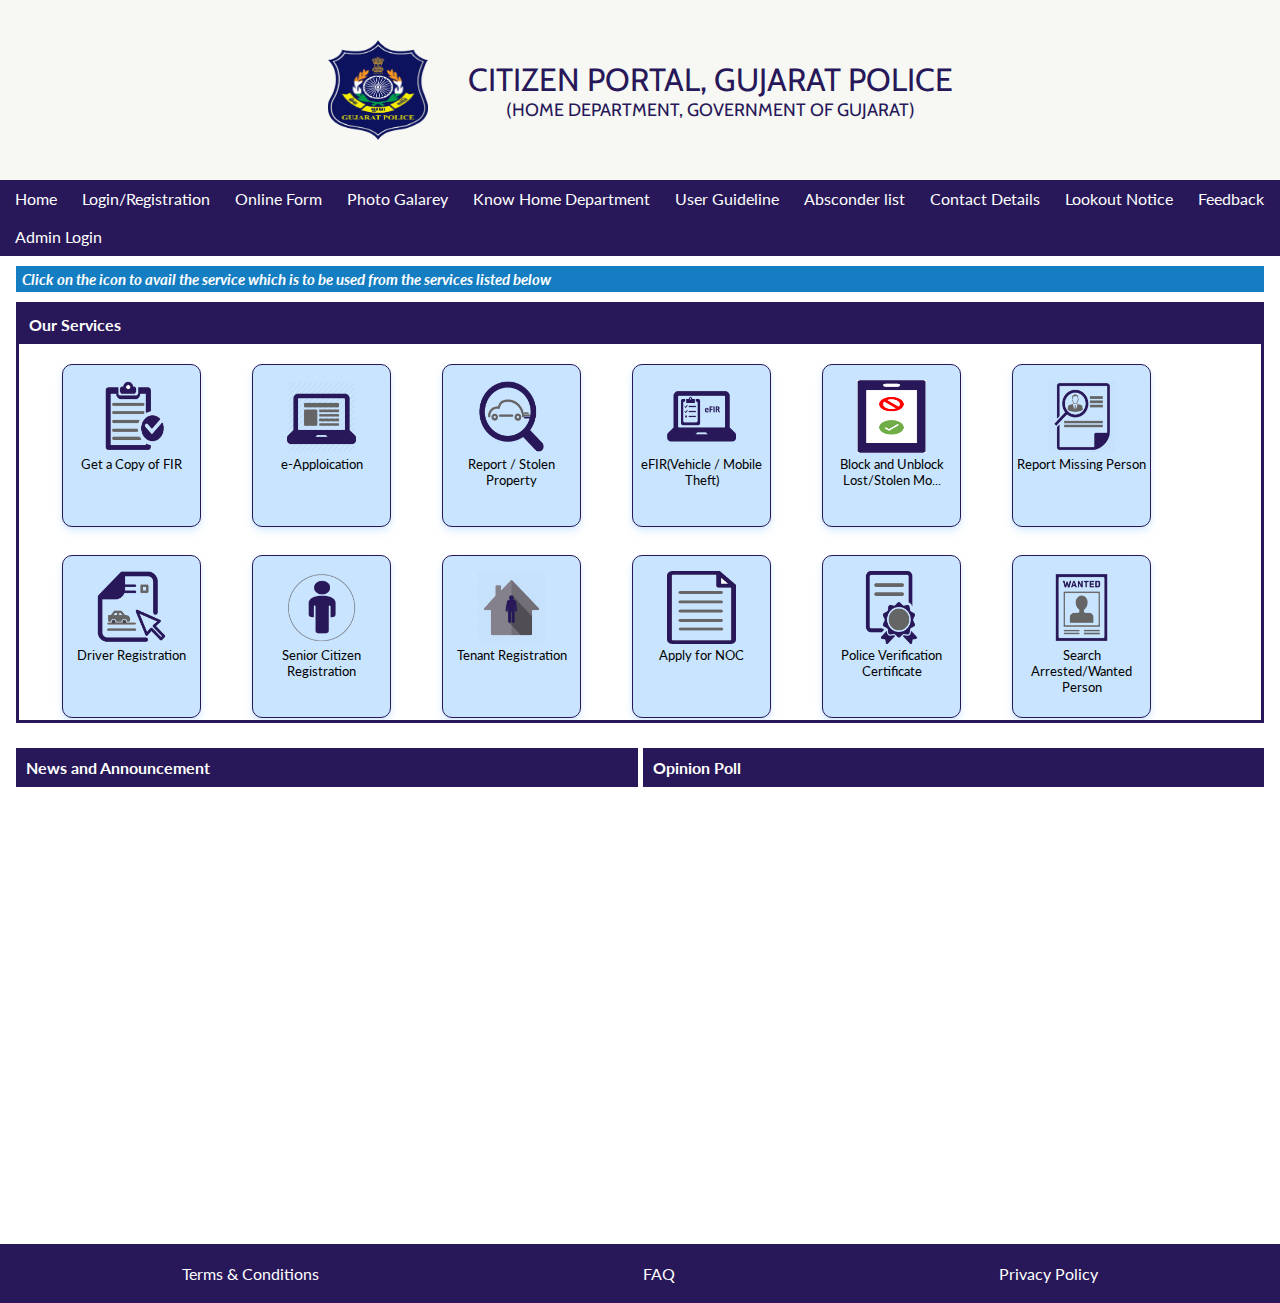
<file: index.html>
<!DOCTYPE html>
<html lang="en">

<head>
    <meta charset="UTF-8"> 
    <meta name="viewport" content="width=device-width, initial-scale=1.0">
    <title>Citizen Portal GUJARAT POLICE</title>
    <link rel="stylesheet" href="style.css">
</head>

<body>

    <div class="title">
        <img src="./assets/gujaratpolicelogo.png" class="logo" alt="">
        <div class="title1">
            <div>CITIZEN PORTAL, GUJARAT POLICE</div>
            <div>(HOME DEPARTMENT, GOVERNMENT OF GUJARAT)</div>
        </div>
    </div>

    <div class="header">
        <ul>
            <li><a href="index.html">Home</a></li>
            <li><a href="">Login/Registration</a></li>
            <li><a href="">Online Form</a></li>
            <li><a href="">Photo Galarey</a></li>
            <li><a href="">Know Home Department</a></li>
            <li><a href="">User Guideline</a></li>
            <li><a href="">Absconder list</a></li>
            <li><a href="">Contact Details</a></li>
            <li><a href="">Lookout Notice</a></li>
            <li><a href="feedback.html">Feedback</a></li>
            <li><a href="login.html">Admin Login</a></li>
        </ul>
    </div>


    <div class="instruction">
        <div class="intro">Click on the icon to avail the service which is to be used from the services listed below
        </div>

        <div class="box">
            <div class="box-header">Our Services</div>
            <div class="cards">

                <div class="fir-copy">
                    <img src="./assets/Fir.png" alt="">
                    <div>Get a Copy of FIR</div>
                </div>

                <div class="fir-copy">
                    <img src="./assets/Eapplication.png" alt="">
                    <div>e-Apploication</div>
                </div>

                <div class="fir-copy">
                    <img src="./assets/MissingPro.png" alt="">
                    <div>Report / Stolen Property</div>
                </div>

                <div class="fir-copy">
                    <img src="./assets/efir.png" alt="">
                    <div>eFIR(Vehicle / Mobile Theft)</div>
                </div>

                <div class="fir-copy">
                    <img src="./assets/Block Unblock Mobile Icon (1).png" alt="">
                    <div>Block and Unblock Lost/Stolen Mo...</div>
                </div>

                <div class="fir-copy">
                    <img src="./assets/ReportMissingPerson.png" alt="">
                    <div>Report Missing Person </div>
                </div>

                <div class="fir-copy">
                    <img src="./assets/DriverRegi.png" alt="">
                    <div>Driver Registration</div>
                </div>

                <div class="fir-copy">
                    <img src="./assets/SeniorRegi.png" alt="">
                    <div>Senior Citizen Registration</div>
                </div>

                <div class="fir-copy">
                    <img src="./assets/TenantRegi.png" alt="">
                    <div>Tenant Registration</div>
                </div>

                <div class="fir-copy">
                    <img src="./assets/ApplyNoc.png" alt="">
                    <div>Apply for NOC</div>
                </div>

                <div class="fir-copy">
                    <img src="./assets/PoliceVeri.png" alt="">
                    <div>Police Verification Certificate</div>
                </div>

                <div class="fir-copy">
                    <img src="./assets/Wanted.png" alt="">
                    <div>Search Arrested/Wanted Person</div>
                </div>

                <div class="fir-copy">
                    <img src="./assets/PersonSearch.png" alt="">
                    <div>Search Missing Person</div>
                </div>

                <div class="fir-copy">
                    <img src="./assets/StolenSearch.png" alt="">
                    <div>Search Stolen / Recovered Proper...</div>
                </div>

                <div class="fir-copy">
                    <a href="feedback.html">
                        <img src="./assets/feedback-svgrepo-com.svg" alt="Description of the image">
                      </a>
                    <div>Feedback</div>
                </div>

            </div>
        </div>

        <div class="news-opinion">
            <div class="news">
                <div class="news-header">News and Announcement</div>
                <div class="news-body"></div>
            </div>
            <div class="opinion">
                <div class="news-header">Opinion Poll</div>
                <div class="news-body"></div>
            </div>

        </div>
    </div>


    <footer>
        <ul>
            <li>Terms & Conditions</li>
            <li>FAQ</li>
            <li>Privacy Policy</li>
        </ul>

    </footer>
</body>

</html>
</file>
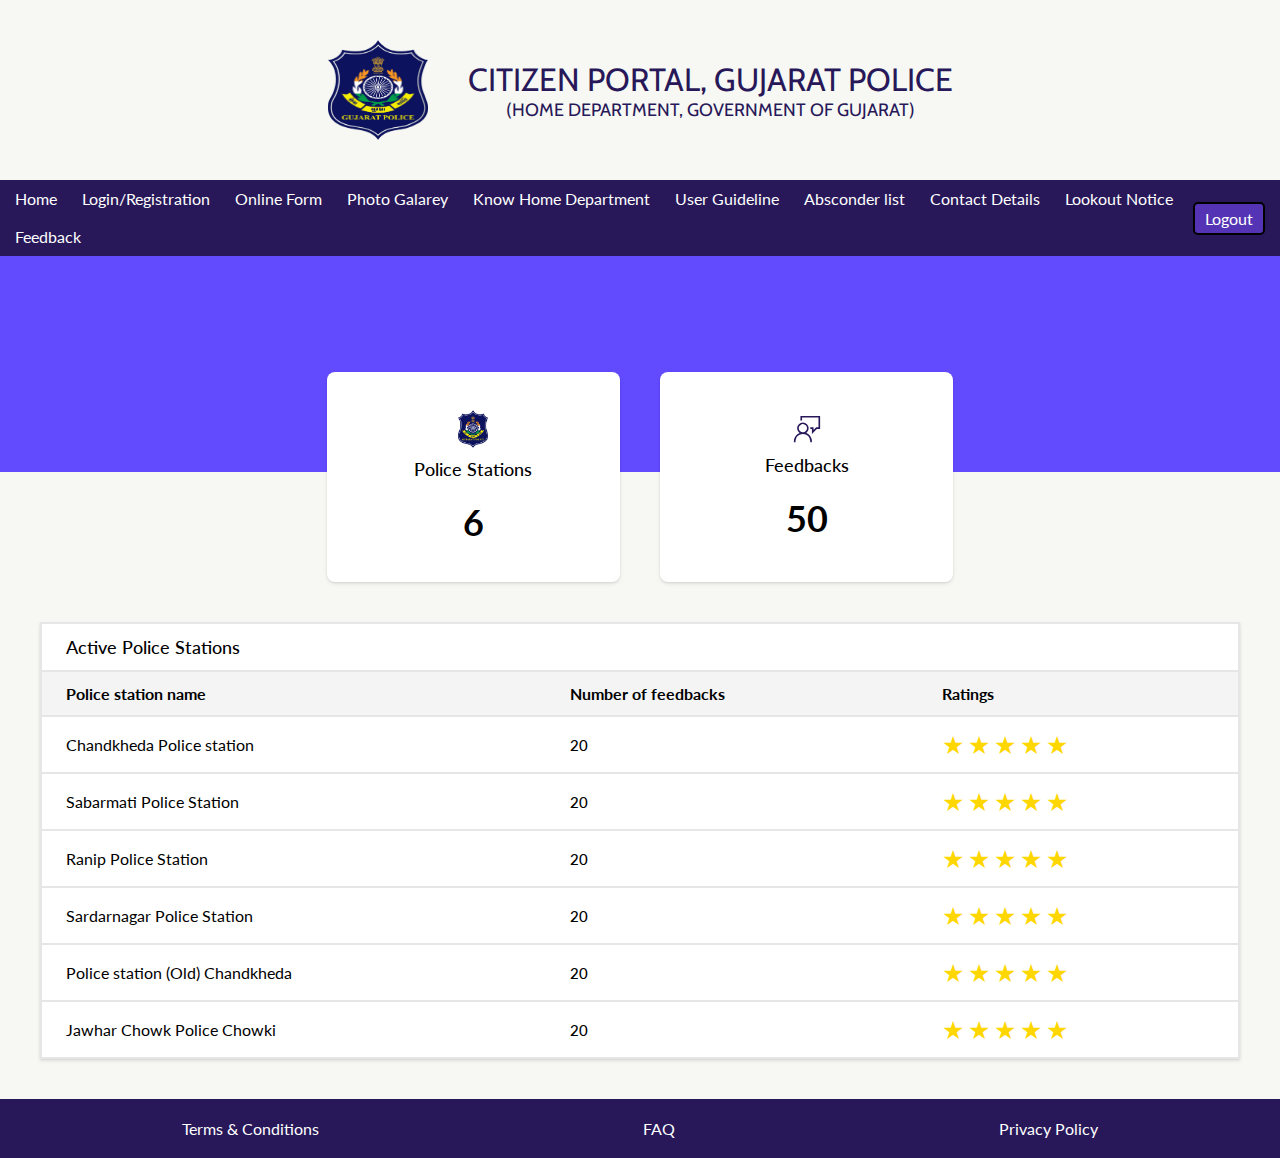
<file: admin.html>
<!DOCTYPE html>
<html lang="en">

<head>
    <meta charset="UTF-8">
    <meta name="viewport" content="width=device-width, initial-scale=1.0">
    <title>Admin</title>
    <link rel="stylesheet" href="admin.css">
</head>

<body>

    <div class="title">
        <img src="./assets/gujaratpolicelogo.png" class="logo" alt="">
        <div class="title1">
            <div>CITIZEN PORTAL, GUJARAT POLICE</div>
            <div>(HOME DEPARTMENT, GOVERNMENT OF GUJARAT)</div>
        </div>
    </div><div class="header-admin">
    <div class="header">
        <ul>
            <li><a href="index.html">Home</a></li>
            <li><a href="">Login/Registration</a></li>
            <li><a href="">Online Form</a></li>
            <li><a href="">Photo Galarey</a></li>
            <li><a href="">Know Home Department</a></li>
            <li><a href="">User Guideline</a></li>
            <li><a href="">Absconder list</a></li>
            <li><a href="">Contact Details</a></li>
            <li><a href="">Lookout Notice</a></li>
            <li><a href="feedback.html">Feedback</a></li>
        </ul>
        <div class="logout"><button><a href="index.html"> Logout </a></button></div>
    </div>
    <div class="admin-head">
    </div></div>
    <div class="row">
        <div class="admin-cards">
            <div class="card1">
                <div>Police Stations
                    <img src="./assets/gujaratpolicelogo.png" alt="">
                </div>
                <div>6</div>
            </div>
            <div class="card1">
                <div>Feedbacks
                    <img src="./assets/feedback-svgrepo-com.svg" alt="">
                </div>
                <div>50</div>
            </div>

        </div>
    </div>
    <div class="section">
        <table>

            <tr>
                <td colspan="3">
                    <div class="section-card-head">

                        Active Police Stations</div>
                </td>
            </tr>


            <tr>
                <th>
                    <div>Police station name</div>
                </th>
                <th>
                    <div>Number of feedbacks</div>
                </th>
                <th>
                    <div>Ratings</div>
                </th>

            </tr>

            <tr>
                <td>
                  <a href="chandkheda.php">Chandkheda Police station</a>
                </td>
                <td>
                    <div>20</div>
                </td>
                <td>
                    <div class="rating" data-rating="0">
                        <span class="star">&#9733;</span>
                        <span class="star">&#9733;</span>
                        <span class="star">&#9733;</span>
                        <span class="star">&#9733;</span>
                        <span class="star">&#9733;</span>
                    </div>
                </td>
            </tr>

            <tr>
                <td>
                    <a href="Sabarmati.php">Sabarmati Police Station </a>
                </td>
                <td>
                    <div> 20</div>
                </td>
                <td>
                    <div class="rating" data-rating="0">
                        <span class="star">&#9733;</span>
                        <span class="star">&#9733;</span>
                        <span class="star">&#9733;</span>
                        <span class="star">&#9733;</span>
                        <span class="star">&#9733;</span>
                    </div>
                </td>
            </tr>


            <tr>
                <td>
                   <a href="Ranip.php">Ranip Police Station </a>
                </td>
                <td>
                    <div> 20</div>
                </td>
                <td>
                    <div class="rating" data-rating="0">
                        <span class="star">&#9733;</span>
                        <span class="star">&#9733;</span>
                        <span class="star">&#9733;</span>
                        <span class="star">&#9733;</span>
                        <span class="star">&#9733;</span>
                    </div>
                </td>
            </tr>


            <tr>
                <td>
                    <a href="Sardarnagar.php">Sardarnagar Police Station </div></a>
                </td>
                <td>
                    <div> 20</div>
                </td>
                <td>
                    <div class="rating" data-rating="0">
                        <span class="star">&#9733;</span>
                        <span class="star">&#9733;</span>
                        <span class="star">&#9733;</span>
                        <span class="star">&#9733;</span>
                        <span class="star">&#9733;</span>
                    </div>
                </td>
            </tr>

            <tr>
                <td>
                    <a href="oldchandkheda.php">Police station (Old) Chandkheda</a>
                </td>
                <td>
                    <div> 20</div>
                </td>
                <td>
                    <div class="rating" data-rating="0">
                        <span class="star">&#9733;</span>
                        <span class="star">&#9733;</span>
                        <span class="star">&#9733;</span>
                        <span class="star">&#9733;</span>
                        <span class="star">&#9733;</span>
                    </div>
                </td>
            </tr>

            <tr>
                <td>
                   <a href="jawhar.php">Jawhar Chowk Police Chowki </a>
                </td>
                <td>
                    <div> 20</div>
                </td>
                <td>
                    <div class="rating" data-rating="0">
                        <span class="star">&#9733;</span>
                        <span class="star">&#9733;</span>
                        <span class="star">&#9733;</span>
                        <span class="star">&#9733;</span>
                        <span class="star">&#9733;</span>
                    </div>
                </td>
            </tr>

        </table>
    </div>
    <footer>
        <ul>
            <li>Terms & Conditions</li>
            <li>FAQ</li>
            <li>Privacy Policy</li>
        </ul>

    </footer>
</body>

</html>
</file>
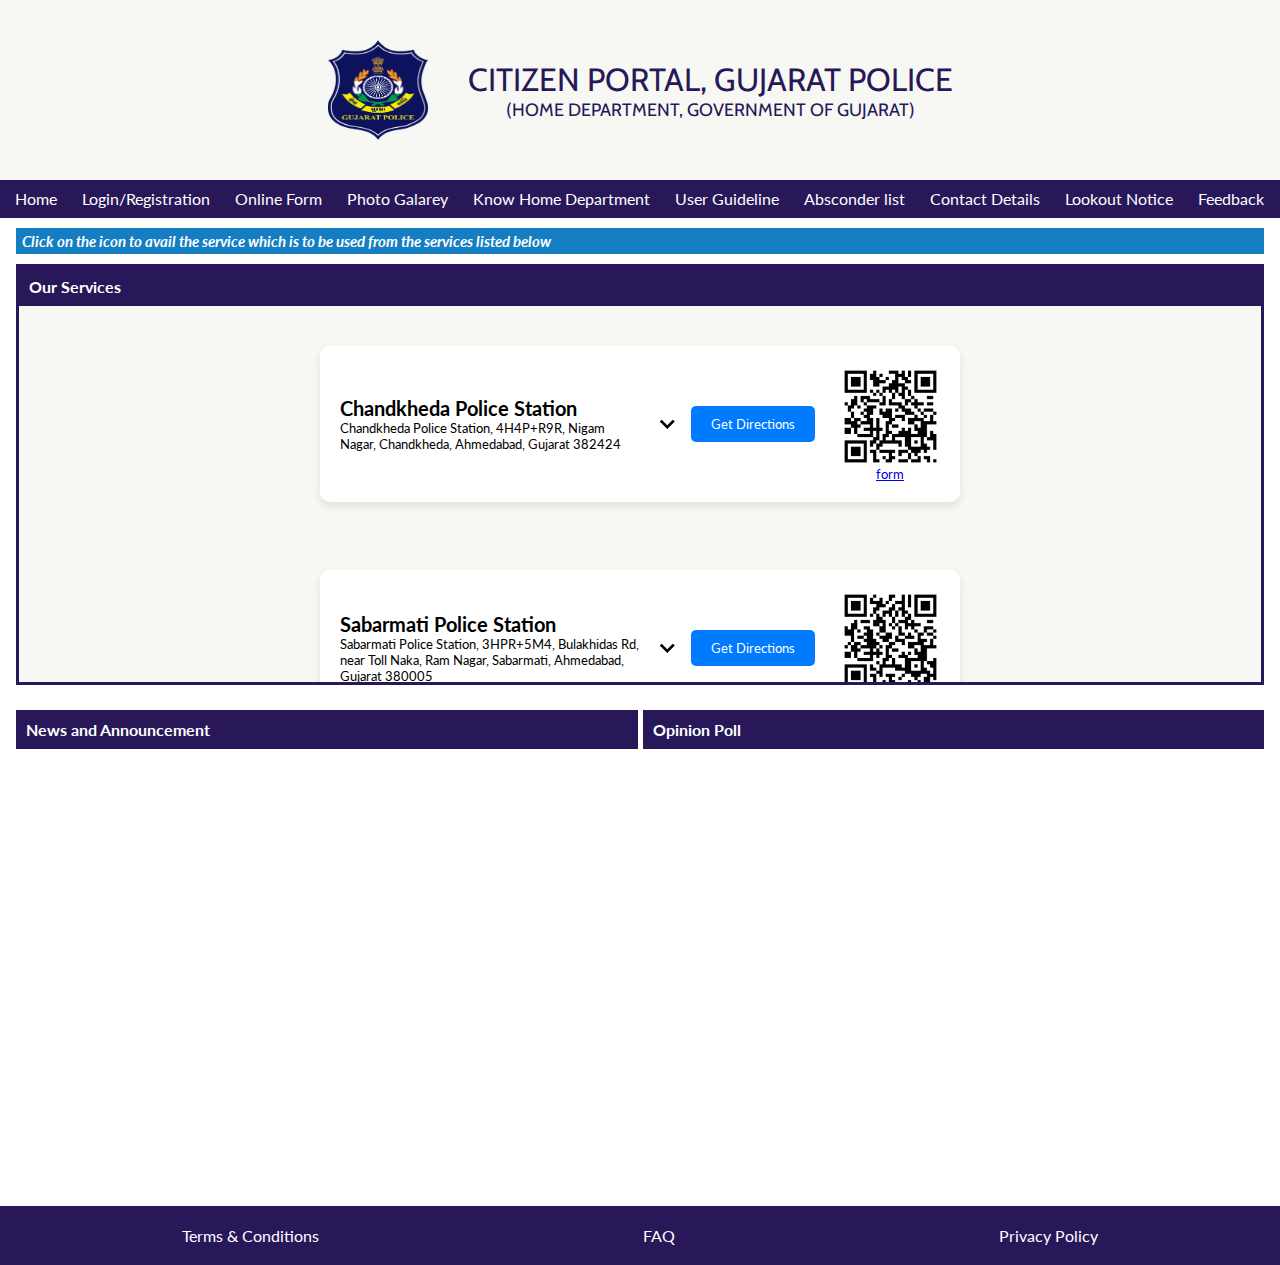
<file: feedback.html>
<!DOCTYPE html>
<html lang="en">

<head>
  <meta charset="UTF-8">
  <meta name="viewport" content="width=device-width, initial-scale=1.0">
  <title>Citizen Portal GUJARAT POLICE</title>
  <link rel="stylesheet" href="feedback.css">
</head>

<body>


  <div class="title">
    <img src="./assets/gujaratpolicelogo.png" class="logo" alt="">
    <div class="title1">
      <div>CITIZEN PORTAL, GUJARAT POLICE</div>
      <div>(HOME DEPARTMENT, GOVERNMENT OF GUJARAT)</div>
    </div>
  </div>


  <div class="header">
    <ul>
      <li><a href="index.html">Home</a></li>
      <li><a href="">Login/Registration</a></li>
      <li><a href="">Online Form</a></li>
      <li><a href="">Photo Galarey</a></li>
      <li><a href="">Know Home Department</a></li>
      <li><a href="">User Guideline</a></li>
      <li><a href="">Absconder list</a></li>
      <li><a href="">Contact Details</a></li>
      <li><a href="">Lookout Notice</a></li>
      <li><a href="feedback.html">Feedback</a></li>
      <!-- <li><a href="admin.php">Admin Login</a></li> -->
    </ul>
  </div>


  <div class="instruction">
    <div class="intro">Click on the icon to avail the service which is to be used from the services listed below
    </div>

    <div class="box">
      <div class="box-header">Our Services</div>
      <div class="cards">

        <div class="card">
          <div class="info-direct">
            <div class="info">
              <h2>Chandkheda Police Station</h2>
              <p>Chandkheda Police Station, 4H4P+R9R, Nigam Nagar, Chandkheda, Ahmedabad, Gujarat 382424</p>
            </div>
            <div class="direction">
              <img src="direction.svg" alt="Directions Icon" class="arrow">
              <a href="https://www.google.com/maps/dir//4H4P%2BR9R+Chandkheda+Police+Station,+Nigam+Nagar,+Chandkheda,+Ahmedabad,+Gujarat+382424/data=!4m6!4m5!1m1!4e2!1m2!1m1!1s0x395e838406420939:0x6323aee48a228abb?sa=X&ved=2ahUKEwir_YPducmEAxUYzTQHHRPECrQQ48ADegQIFRAA"
                class="direction-button">Get Directions</a>
            </div>
          </div>

          <div class="qr">
            <img src="./assets/Chandkheda.png" alt="">
            <a href="feedbackform-chandkheda.html"> form </a>
          </div>

        </div>



        <div class="card">
          <div class="info-direct">
            <div class="info">
              <h2>Sabarmati Police Station</h2>
              <p>Sabarmati Police Station, 3HPR+5M4, Bulakhidas Rd, near Toll Naka, Ram Nagar, Sabarmati, Ahmedabad,
                Gujarat 380005</p>
            </div>
            <div class="direction">
              <img src="direction.svg" alt="Directions Icon" class="arrow">
              <a href="https://www.google.com/maps/dir//3HPR%2B5M4+Sabarmati+Police+Station,+Bulakhidas+Rd,+near+Toll+Naka,+Ram+Nagar,+Sabarmati,+Ahmedabad,+Gujarat+380005/data=!4m6!4m5!1m1!4e2!1m2!1m1!1s0x395e83952f938447:0x294488bac1e8e41c?sa=X&ved=2ahUKEwivx7id9smEAxWtbvUHHXIyA04Q48ADegQICRAA"
                class="direction-button">Get Directions</a>
            </div>
          </div>
          <div class="qr">
            <img src="./assets/Sabarmati.png" alt="">
            <a href="feedbackform-sabarmati.html"> form </a>
          </div>
        </div>




        <div class="card">
          <div class="info-direct">
            <div class="info">
              <h2>Ranip police station</h2>
              <p>Ranip police station, 236 raval vas, Ranip, Ahmedabad, Gujarat 382480
              </p>
            </div>
            <div class="direction">
              <img src="direction.svg" alt="Directions Icon" class="arrow">
              <a href="https://www.google.com/maps/dir//Ranip+police+station,+236+raval+vas,+Ranip,+Ahmedabad,+Gujarat+382480/data=!4m6!4m5!1m1!4e2!1m2!1m1!1s0x395e83370ba19afd:0x6d8457ce2e7f8182?sa=X&ved=2ahUKEwivx7id9smEAxWtbvUHHXIyA04Q48ADegQIEhAA"
                class="direction-button">Get Directions</a>
            </div>
          </div>
          <div class="qr">
            <img src="./assets/ranip.png" alt="">
            <a href="feedbackform-ranip.html"> form </a>
          </div>

        </div>



        <div class="card">
          <div class="info-direct">
            <div class="info">
              <h2>Sardarnagar Police Station</h2>
              <p> Sardarnagar Police Station, 3JMP+PW2, near Airport, Sindhi Ambawadi, Sardarnagar, Hansol, Ahmedabad,
                Gujarat 382475</p>
            </div>
            <div class="direction">
              <img src="direction.svg" alt="Directions Icon" class="arrow">
              <a href="https://www.google.com/maps/dir//3JMP%2BPW2+Sardarnagar+Police+Station,+near+Airport,+Sindhi+Ambawadi,+Sardarnagar,+Hansol,+Ahmedabad,+Gujarat+382475/data=!4m6!4m5!1m1!4e2!1m2!1m1!1s0x395e848ac8a7faf3:0x124ae09e871af166?sa=X&ved=2ahUKEwivx7id9smEAxWtbvUHHXIyA04Q48ADegQIARAA"
                class="direction-button">Get Directions</a>
            </div>
          </div>
          <div class="qr">
            <img src="./assets/Sardarnagar.png" alt="">
            <a href="feedbackform-sardarnagar.html"> form </a>
          </div>

        </div>


        <div class="card">
          <div class="info-direct">
            <div class="info">
              <h2>Jawhar Chowk Police Chowki</h2>
              <p> Jawhar Chowk Police Chowki, 14, Local Rd, Ram Nagar, Sabarmati, Ahmedabad, Gujarat 380005</p>
            </div>
            <div class="direction">
              <img src="direction.svg" alt="Directions Icon" class="arrow">
              <a href="https://www.google.com/maps/dir//3JMP%2BPW2+Sardarnagar+Police+Station,+near+Airport,+Sindhi+Ambawadi,+Sardarnagar,+Hansol,+Ahmedabad,+Gujarat+382475/data=!4m6!4m5!1m1!4e2!1m2!1m1!1s0x395e848ac8a7faf3:0x124ae09e871af166?sa=X&ved=2ahUKEwivx7id9smEAxWtbvUHHXIyA04Q48ADegQIARAA"
                class="direction-button">Get Directions</a>
            </div>
          </div>

          <div class="qr">
            <img src="./assets/jawahar.png" alt="">
            <a href="./feedbackform-jawhar.html"> form </a>
          </div>
        </div>


        <div class="card">
          <div class="info-direct">

            <div class="info">
              <h2>Police station (Old) Chandkheda</h2>
              <p> Police station (Old) Chandkheda, 1811/1812, IOC Rd, Shradhapark Society, Subhash Nagar, Gujarat
                Housing Board, Chandkheda, Ahmedabad, Gujarat 382424</p>
            </div>
            <div class="direction">
              <img src="direction.svg" alt="Directions Icon" class="arrow">
              <a href="https://www.google.com/maps/dir//Police+station+(Old)+Chandkheda,+1811%2F1812,+IOC+Rd,+Shradhapark+Society,+Subhash+Nagar,+Gujarat+Housing+Board,+Chandkheda,+Ahmedabad,+Gujarat+382424/data=!4m6!4m5!1m1!4e2!1m2!1m1!1s0x395e824def7ed7e7:0x139794535788717d?sa=X&ved=2ahUKEwivx7id9smEAxWtbvUHHXIyA04Q48ADegQIDxAA"
                class="direction-button">Get Directions</a>
            </div>
          </div>
          <div class="qr">
            <img src="./assets/oc.png" alt="">
            <a href="./feedbackform-oc.html"> form </a>
          </div>
        </div>


      </div>
    </div>







    <div class="news-opinion">
      <div class="news">
        <div class="news-header">News and Announcement</div>
        <div class="news-body"></div>
      </div>
      <div class="opinion">
        <div class="news-header">Opinion Poll</div>
        <div class="news-body"></div>
      </div>

    </div>
  </div>

  <footer>
    <ul>
      <li>Terms & Conditions</li>
      <li>FAQ</li>
      <li>Privacy Policy</li>
    </ul>

  </footer>

</body>

</html>
</file>
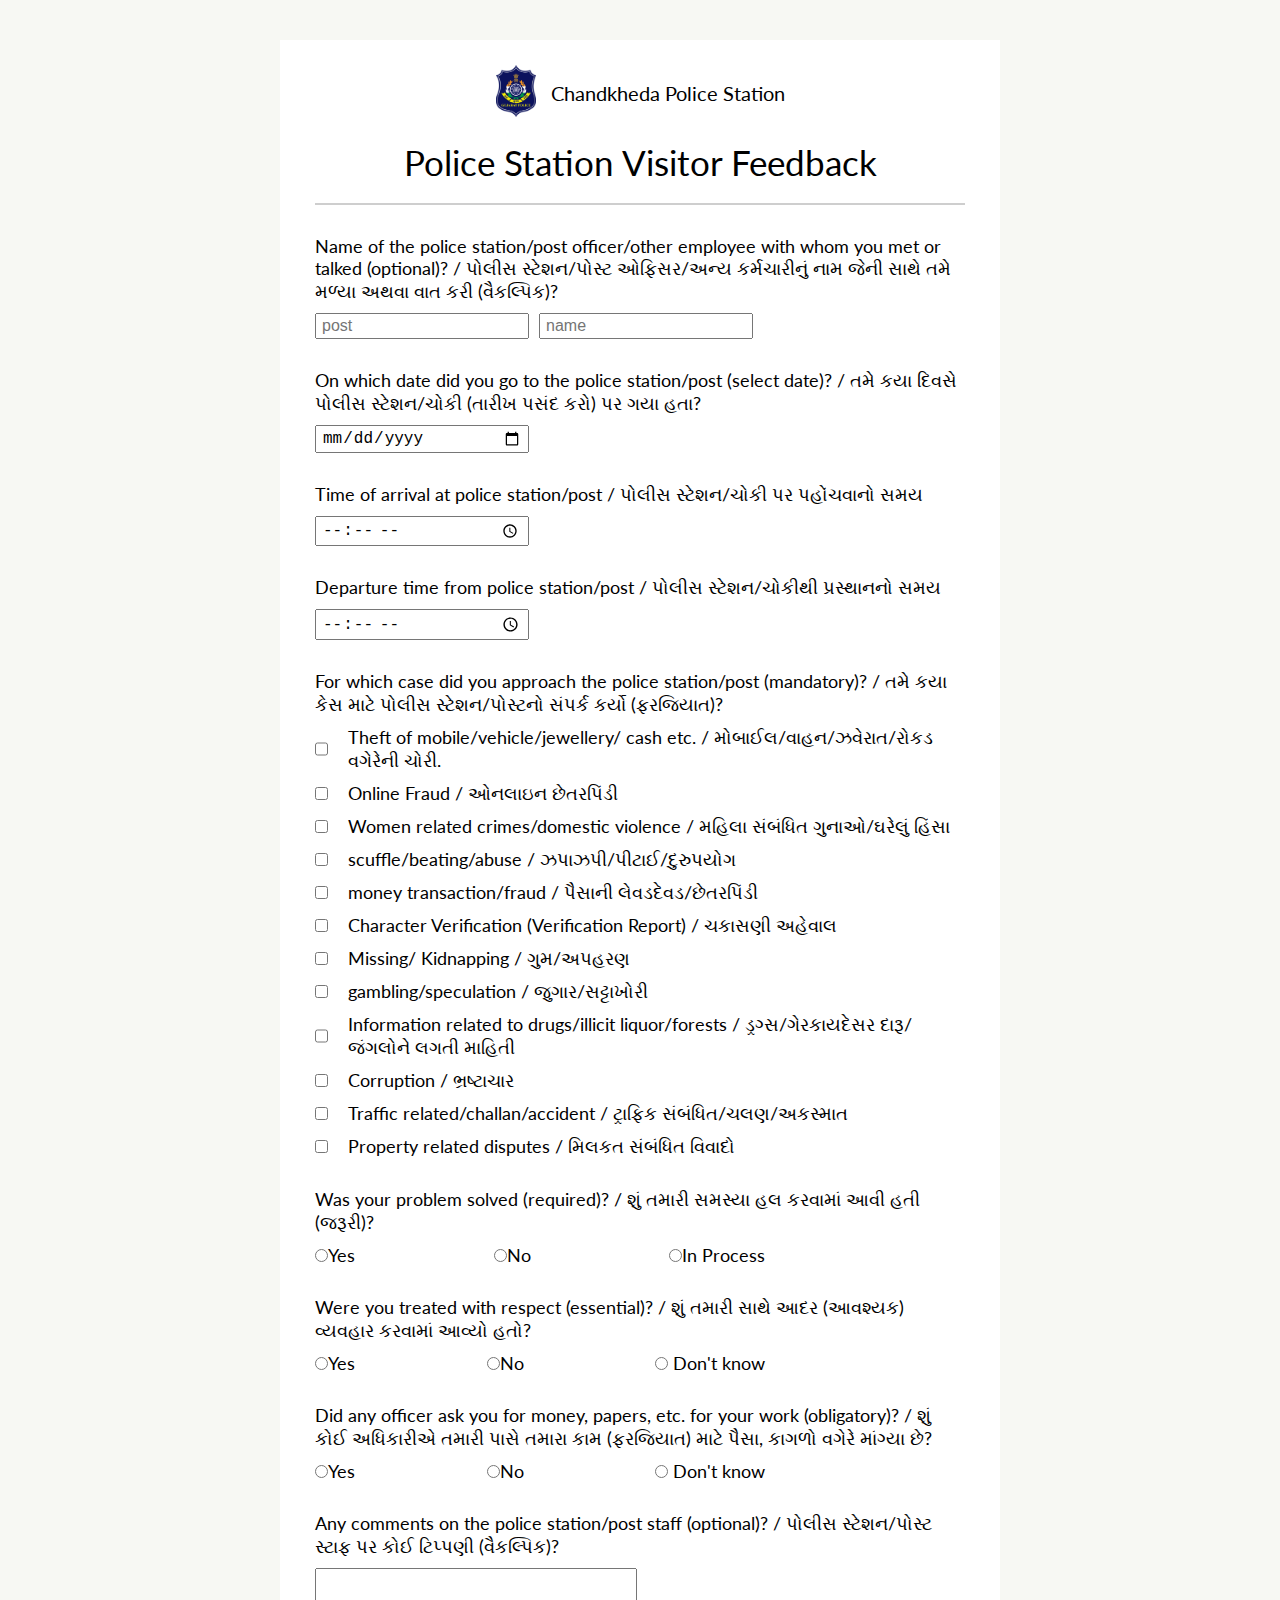
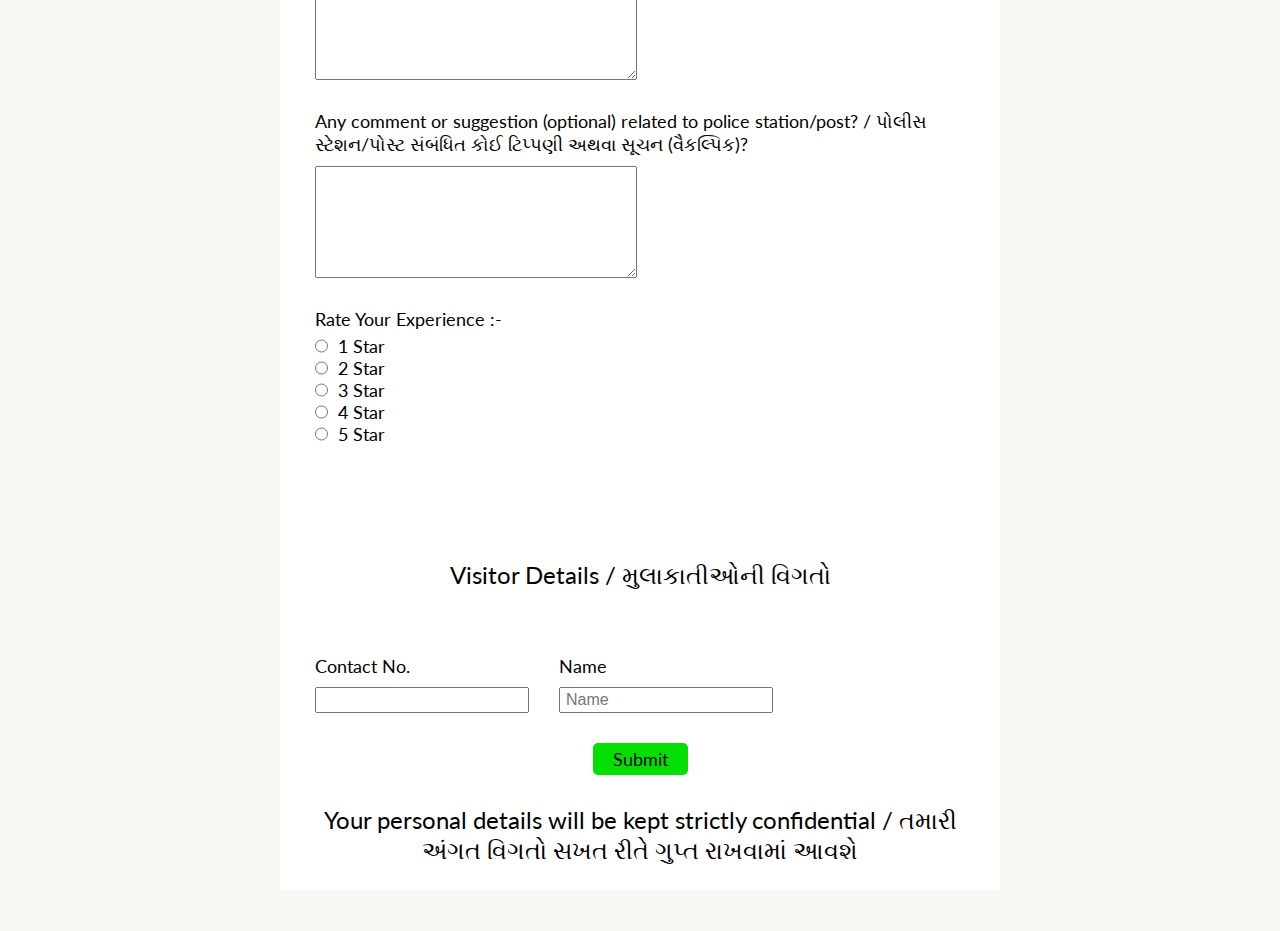
<file: feedbackform-chandkheda.html>
<!DOCTYPE html>
<html lang="en">

<head>
    <meta charset="UTF-8">
    <meta name="viewport" content="width=device-width, initial-scale=1.0">
    <title>Document</title>
    <link rel="stylesheet" href="feedbackform.css">
</head>

<body>
    <div class="section">
        <div class="heads">
            <div class="logo"><div><img src="./assets/gujaratpolicelogo.png" alt=""></div><div>Chandkheda Police Station</div></div>
            <div class="head">Police Station Visitor Feedback</div>
        </div>

        <form action="feedbackform-chandkheda.php"   method="post">

            <div class="first">
                <div>Name of the police station/post officer/other employee with whom you met or talked (optional)? /
                    પોલીસ સ્ટેશન/પોસ્ટ ઓફિસર/અન્ય કર્મચારીનું નામ જેની સાથે તમે મળ્યા અથવા વાત કરી (વૈકલ્પિક)?</div>
                <div class="post-name"><input type="text" placeholder="post">
                    <input type="text" placeholder="name"  name="post">
                </div>
            </div>



            <div class="first">
                <div> On which date did you go to the police station/post (select date)? / તમે કયા દિવસે પોલીસ
                    સ્ટેશન/ચોકી (તારીખ પસંદ કરો) પર ગયા હતા?</div>
                <input type="date" name="date">
            </div>



            <div class="first">
                <div>
                    Time of arrival at police station/post /
                    પોલીસ સ્ટેશન/ચોકી પર પહોંચવાનો સમય </div><input type="time" name="time1">
            </div>


            <div class="first">
                <div> Departure time from police station/post /
                    પોલીસ સ્ટેશન/ચોકીથી પ્રસ્થાનનો સમય</div> <input type="time"  name="time2">
            </div>


            <div class="first">
                <div>For which case did you approach the police station/post (mandatory)?
                    / તમે કયા કેસ માટે પોલીસ સ્ટેશન/પોસ્ટનો સંપર્ક કર્યો (ફરજિયાત)? </div>
                <div class="check">
                    <input type="checkbox" name="checkbox1" value="Theft of mobile/vehicle/jewellery/ cash etc."> <label for="">Theft of mobile/vehicle/jewellery/ cash etc. /
                        મોબાઈલ/વાહન/ઝવેરાત/રોકડ વગેરેની ચોરી.</label>
                </div>


                <div class="check">
                    <input type="checkbox" name="checkbox2" value="Online Fraud"> <label for="">Online Fraud / ઓનલાઇન છેતરપિંડી</label>
                </div>


                <div class="check">
                    <input type="checkbox" name="checkbox3" value="Women related crimes/domestic violence"> <label for="">Women related crimes/domestic violence / મહિલા સંબંધિત
                        ગુનાઓ/ઘરેલું હિંસા</label>
                </div>


                <div class="check">
                    <input type="checkbox" name="checkbox4" value="scuffle/beating/abuse"> <label for="">scuffle/beating/abuse / ઝપાઝપી/પીટાઈ/દુરુપયોગ</label>
                </div>


                <div class="check">
                    <input type="checkbox" name="checkbox5" value="money transaction/fraud"> <label for="">money transaction/fraud / પૈસાની લેવડદેવડ/છેતરપિંડી</label>
                </div>



                <div class="check">
                    <input type="checkbox" name="checkbox6" value="haracter Verification (Verification Report)"> <label for="">Character Verification (Verification Report) / ચકાસણી અહેવાલ</label>
                </div>


                <div class="check">
                    <input type="checkbox" name="checkbox7" value="Missing/ Kidnapping"> <label for=""> Missing/ Kidnapping / ગુમ/અપહરણ</label>
                </div>


                <div class="check">
                    <input type="checkbox" name="checkbox8" value="gambling/speculation"> <label for=""> gambling/speculation / જુગાર/સટ્ટાખોરી</label>
                </div>


                <div class="check">
                    <input type="checkbox" name="checkbox9" value="Information related to drugs/illicit liquor/forests"> <label for=""> Information related to drugs/illicit liquor/forests / ડ્રગ્સ/ગેરકાયદેસર દારૂ/જંગલોને લગતી માહિતી</label>
                </div>


                <div class="check">
                    <input type="checkbox" name="checkbox10" value="Corruption"> <label for=""> Corruption / ભ્રષ્ટાચાર</label>
                </div>


                <div class="check">
                    <input type="checkbox" name="checkbox11" value="Traffic related/challan/accident"> <label for=""> Traffic related/challan/accident / ટ્રાફિક સંબંધિત/ચલણ/અકસ્માત</label>
                </div>


                <div class="check">
                    <input type="checkbox" name="checkbox12" value="Property related disputes"> <label for=""> Property related disputes / મિલકત સંબંધિત વિવાદો</label>
                </div> 


           

            </div>


            <div class="first">
                <div>Was your problem solved (required)? / શું તમારી સમસ્યા હલ કરવામાં આવી હતી (જરૂરી)?</div>
                <div class="radio">
                    <div class="radio1"><input type="radio" name="select1" value="Yes"><label for="">Yes</label></div>
                <div class="radio1"><input type="radio" name="select1" value="No"><label for="">No</label></div>   
                <div class="radio1"><input type="radio" name="select1" value="In Process"><label for="">In Process</label></div> 
            </div>
            </div>
            <div class="first"><div>Were you treated with respect (essential)? / શું તમારી સાથે આદર (આવશ્યક) વ્યવહાર કરવામાં આવ્યો હતો?</div>
            <div class="radio">
                <div class="radio1"><input type="radio" name="select2" value="Yes"><label for="">Yes</label></div>
            <div class="radio1"><input type="radio" name="select2" value="No"><label for="">No</label></div> 
            <div class="radio1"><input type="radio" name="select2" value="Don't know"><label for="">
                Don't know</label></div>   
        </div>
        </div>
            <div class="first"><div>Did any officer ask you for money, papers, etc. for your work (obligatory)? / શું કોઈ અધિકારીએ તમારી પાસે તમારા કામ (ફરજિયાત) માટે પૈસા, કાગળો વગેરે માંગ્યા છે?</div>
            <div class="radio">
                <div class="radio1"><input type="radio" name="select3" value="Yes"><label for="">Yes</label></div>
            <div class="radio1"><input type="radio" name="select3" value="No"><label for="">No</label></div> 
            <div class="radio1"><input type="radio" name="select3" value="Don't know"><label for="">
                Don't know</label></div>   
        </div>
        </div>
        <div class="first">
            <div>
                Any comments on the police station/post staff (optional)? / પોલીસ સ્ટેશન/પોસ્ટ સ્ટાફ પર કોઈ ટિપ્પણી (વૈકલ્પિક)?
            </div>
            <textarea name="textarea1" id="" cols="20" rows="20"></textarea>
        </div>

        <div class="first">
            <div>
                Any comment or suggestion (optional) related to police station/post? / પોલીસ સ્ટેશન/પોસ્ટ સંબંધિત કોઈ ટિપ્પણી અથવા સૂચન (વૈકલ્પિક)?
            </div>
            <textarea name="textarea2" id="" cols="20" rows="20"></textarea>
        </div>
        <div class=" first rate">
            Rate Your Experience :-
            <div>
               <div class="s1"><input type="radio" name="s3"> 1 Star</div> 
               <div class="s1"><input type="radio" name="s3"> 2 Star</div> 
               <div class="s1"><input type="radio" name="s3"> 3 Star</div> 
               <div class="s1"><input type="radio" name="s3"> 4 Star</div> 
               <div class="s1"><input type="radio" name="s3"> 5 Star</div> 
            </div>
        </div>


<div class="public">Visitor Details / મુલાકાતીઓની વિગતો</div>
<div class="public1"><div class="first"><div>Contact No.</div> <input type="text"  name="mobile_no" naplaceholder="Mobile"></div>
<div class="first"><div>Name</div> <input type="text" name="name" placeholder="Name"></div></div>

<div class="btn" name="submit"><button>Submit</button></div>
<div class="confi">
    Your personal details will be kept strictly confidential / તમારી અંગત વિગતો સખત રીતે ગુપ્ત રાખવામાં આવશે </div>
        </form>
    </div>
</body>

</html>
</file>
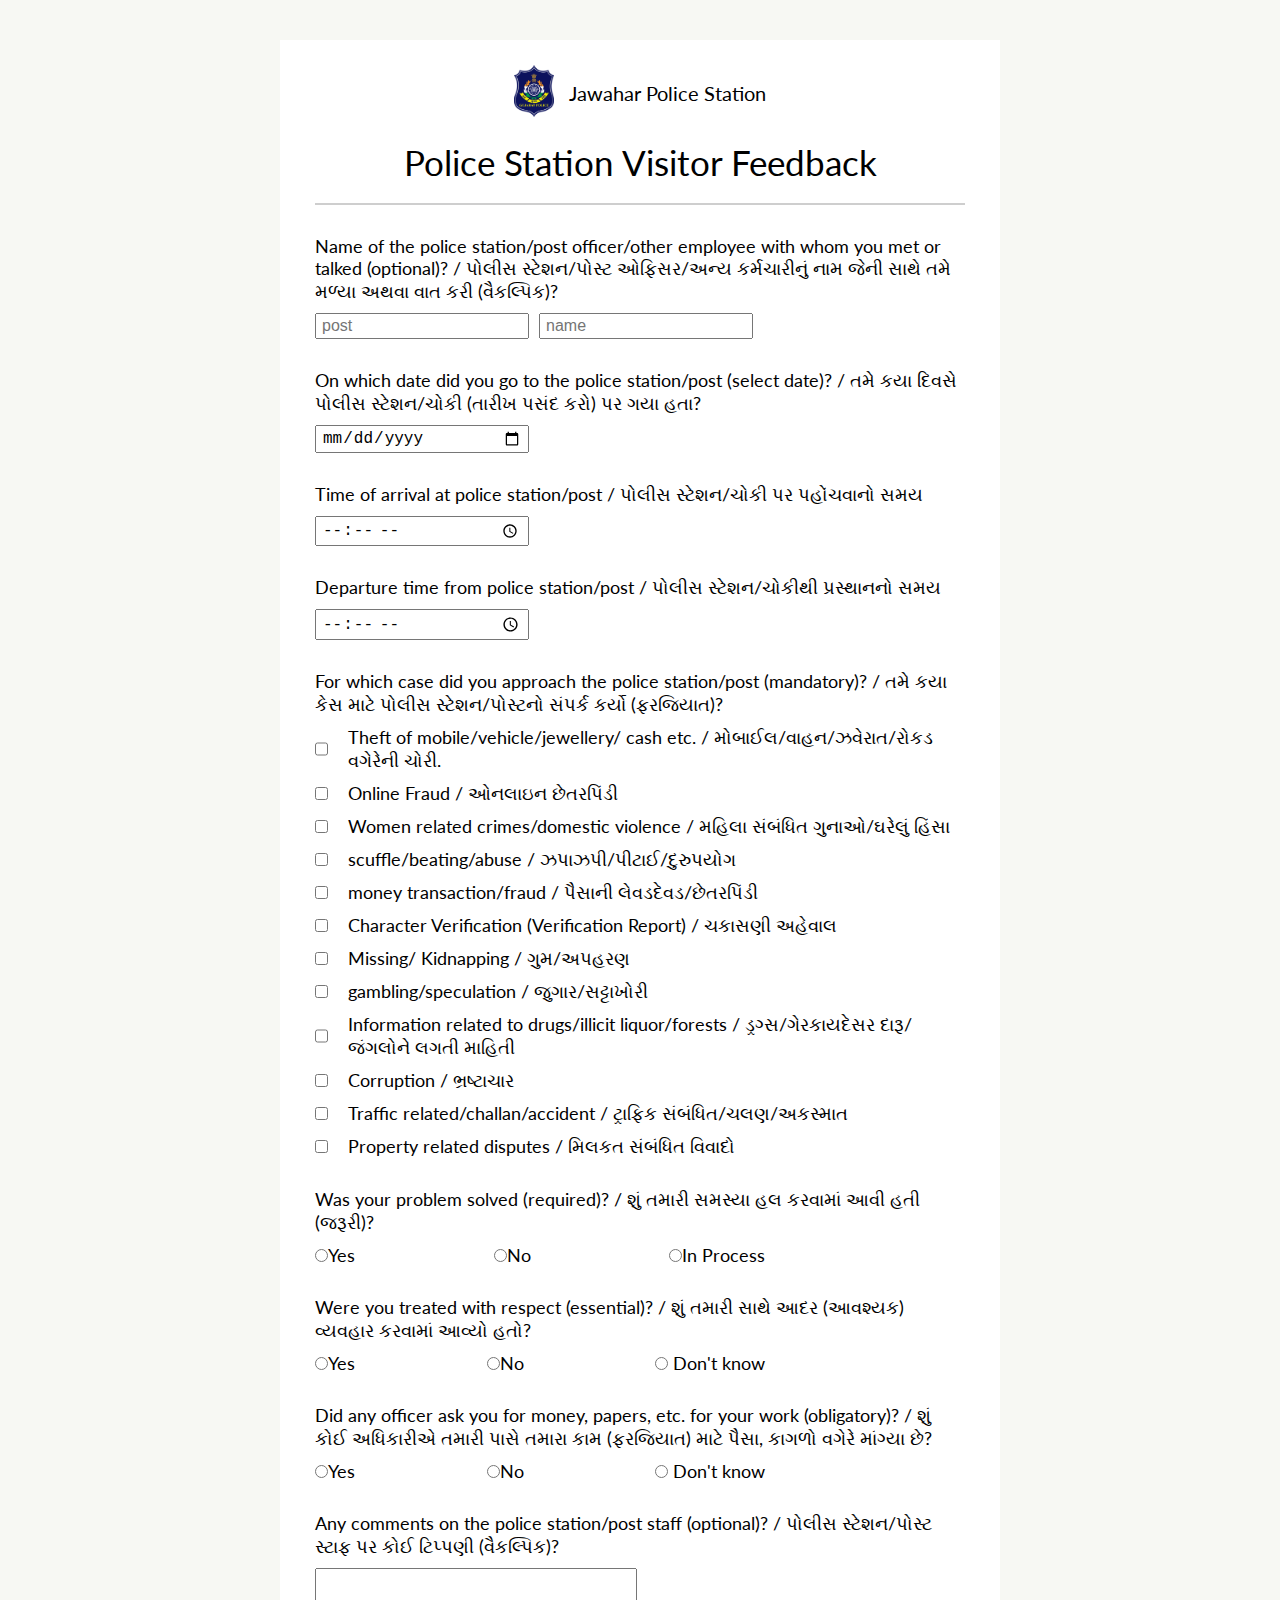
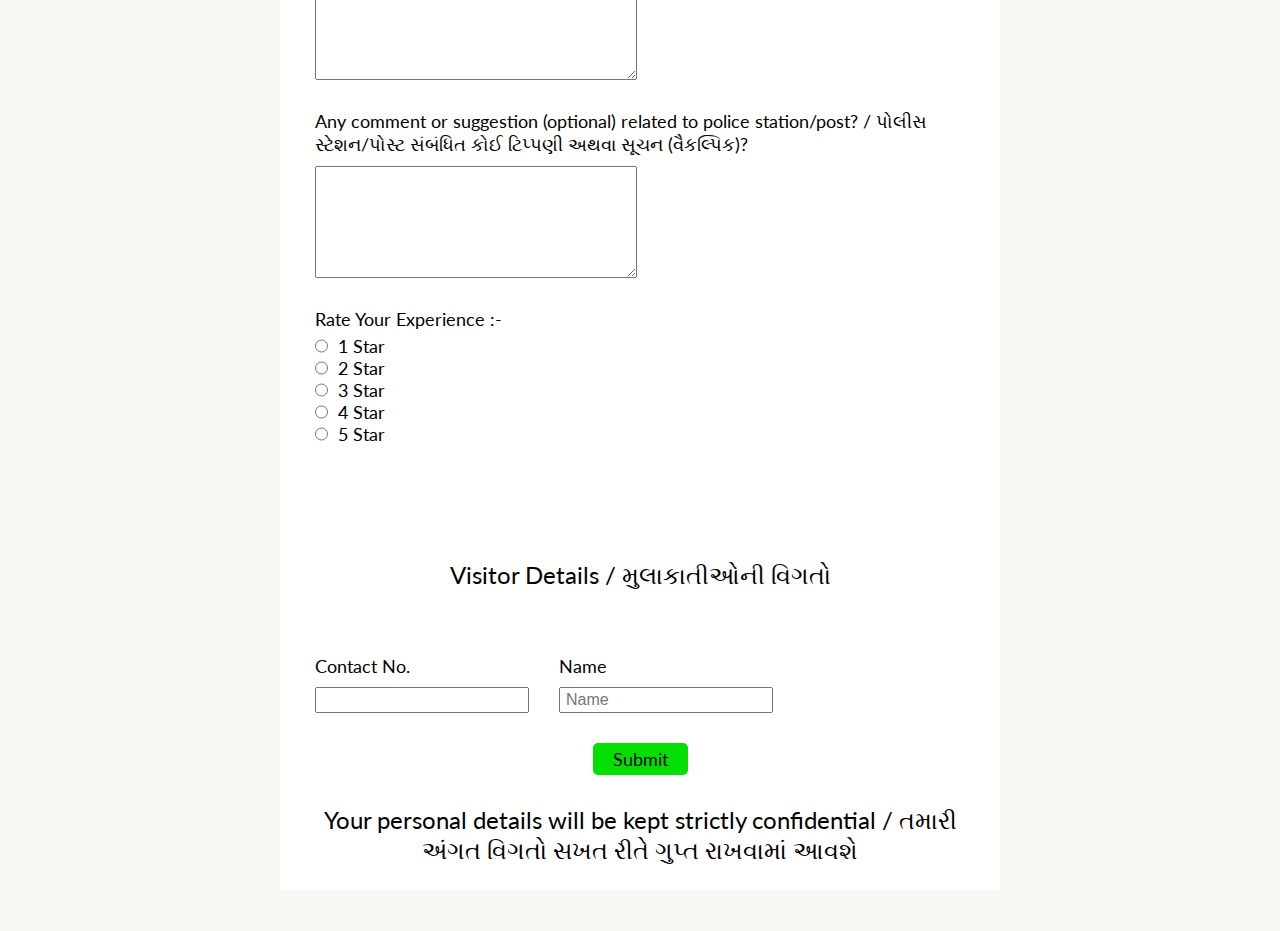
<file: feedbackform-jawhar.html>
<!DOCTYPE html>
<html lang="en">

<head>
    <meta charset="UTF-8">
    <meta name="viewport" content="width=device-width, initial-scale=1.0">
    <title>Document</title>
    <link rel="stylesheet" href="feedbackform.css">
</head>

<body>
    <div class="section">
        <div class="heads">
            <div class="logo"><div><img src="./assets/gujaratpolicelogo.png" alt=""></div><div>Jawahar Police Station</div></div>
            <div class="head">Police Station Visitor Feedback</div>
        </div>

        <form action="feedbackform-jawhar.php"   method="post">

            <div class="first">
                <div>Name of the police station/post officer/other employee with whom you met or talked (optional)? /
                    પોલીસ સ્ટેશન/પોસ્ટ ઓફિસર/અન્ય કર્મચારીનું નામ જેની સાથે તમે મળ્યા અથવા વાત કરી (વૈકલ્પિક)?</div>
                <div class="post-name"><input type="text" placeholder="post">
                    <input type="text" placeholder="name"  name="post">
                </div>
            </div>



            <div class="first">
                <div> On which date did you go to the police station/post (select date)? / તમે કયા દિવસે પોલીસ
                    સ્ટેશન/ચોકી (તારીખ પસંદ કરો) પર ગયા હતા?</div>
                <input type="date" name="date">
            </div>



            <div class="first">
                <div>
                    Time of arrival at police station/post /
                    પોલીસ સ્ટેશન/ચોકી પર પહોંચવાનો સમય </div><input type="time" name="time1">
            </div>


            <div class="first">
                <div> Departure time from police station/post /
                    પોલીસ સ્ટેશન/ચોકીથી પ્રસ્થાનનો સમય</div> <input type="time"  name="time2">
            </div>


            <div class="first">
                <div>For which case did you approach the police station/post (mandatory)?
                    / તમે કયા કેસ માટે પોલીસ સ્ટેશન/પોસ્ટનો સંપર્ક કર્યો (ફરજિયાત)? </div>
                <div class="check">
                    <input type="checkbox" name="checkbox1" value="Theft of mobile/vehicle/jewellery/ cash etc."> <label for="">Theft of mobile/vehicle/jewellery/ cash etc. /
                        મોબાઈલ/વાહન/ઝવેરાત/રોકડ વગેરેની ચોરી.</label>
                </div>


                <div class="check">
                    <input type="checkbox" name="checkbox2" value="Online Fraud"> <label for="">Online Fraud / ઓનલાઇન છેતરપિંડી</label>
                </div>


                <div class="check">
                    <input type="checkbox" name="checkbox3" value="Women related crimes/domestic violence"> <label for="">Women related crimes/domestic violence / મહિલા સંબંધિત
                        ગુનાઓ/ઘરેલું હિંસા</label>
                </div>


                <div class="check">
                    <input type="checkbox" name="checkbox4" value="scuffle/beating/abuse"> <label for="">scuffle/beating/abuse / ઝપાઝપી/પીટાઈ/દુરુપયોગ</label>
                </div>


                <div class="check">
                    <input type="checkbox" name="checkbox5" value="money transaction/fraud"> <label for="">money transaction/fraud / પૈસાની લેવડદેવડ/છેતરપિંડી</label>
                </div>



                <div class="check">
                    <input type="checkbox" name="checkbox6" value="haracter Verification (Verification Report)"> <label for="">Character Verification (Verification Report) / ચકાસણી અહેવાલ</label>
                </div>


                <div class="check">
                    <input type="checkbox" name="checkbox7" value="Missing/ Kidnapping"> <label for=""> Missing/ Kidnapping / ગુમ/અપહરણ</label>
                </div>


                <div class="check">
                    <input type="checkbox" name="checkbox8" value="gambling/speculation"> <label for=""> gambling/speculation / જુગાર/સટ્ટાખોરી</label>
                </div>


                <div class="check">
                    <input type="checkbox" name="checkbox9" value="Information related to drugs/illicit liquor/forests"> <label for=""> Information related to drugs/illicit liquor/forests / ડ્રગ્સ/ગેરકાયદેસર દારૂ/જંગલોને લગતી માહિતી</label>
                </div>


                <div class="check">
                    <input type="checkbox" name="checkbox10" value="Corruption"> <label for=""> Corruption / ભ્રષ્ટાચાર</label>
                </div>


                <div class="check">
                    <input type="checkbox" name="checkbox11" value="Traffic related/challan/accident"> <label for=""> Traffic related/challan/accident / ટ્રાફિક સંબંધિત/ચલણ/અકસ્માત</label>
                </div>


                <div class="check">
                    <input type="checkbox" name="checkbox12" value="Property related disputes"> <label for=""> Property related disputes / મિલકત સંબંધિત વિવાદો</label>
                </div> 


           

            </div>


            <div class="first">
                <div>Was your problem solved (required)? / શું તમારી સમસ્યા હલ કરવામાં આવી હતી (જરૂરી)?</div>
                <div class="radio">
                    <div class="radio1"><input type="radio" name="select1" value="Yes"><label for="">Yes</label></div>
                <div class="radio1"><input type="radio" name="select1" value="No"><label for="">No</label></div>   
                <div class="radio1"><input type="radio" name="select1" value="In Process"><label for="">In Process</label></div> 
            </div>
            </div>
            <div class="first"><div>Were you treated with respect (essential)? / શું તમારી સાથે આદર (આવશ્યક) વ્યવહાર કરવામાં આવ્યો હતો?</div>
            <div class="radio">
                <div class="radio1"><input type="radio" name="select2" value="Yes"><label for="">Yes</label></div>
            <div class="radio1"><input type="radio" name="select2" value="No"><label for="">No</label></div> 
            <div class="radio1"><input type="radio" name="select2" value="Don't know"><label for="">
                Don't know</label></div>   
        </div>
        </div>
            <div class="first"><div>Did any officer ask you for money, papers, etc. for your work (obligatory)? / શું કોઈ અધિકારીએ તમારી પાસે તમારા કામ (ફરજિયાત) માટે પૈસા, કાગળો વગેરે માંગ્યા છે?</div>
            <div class="radio">
                <div class="radio1"><input type="radio" name="select3" value="Yes"><label for="">Yes</label></div>
            <div class="radio1"><input type="radio" name="select3" value="No"><label for="">No</label></div> 
            <div class="radio1"><input type="radio" name="select3" value="Don't know"><label for="">
                Don't know</label></div>   
        </div>
        </div>
        <div class="first">
            <div>
                Any comments on the police station/post staff (optional)? / પોલીસ સ્ટેશન/પોસ્ટ સ્ટાફ પર કોઈ ટિપ્પણી (વૈકલ્પિક)?
            </div>
            <textarea name="textarea1" id="" cols="20" rows="20"></textarea>
        </div>
        <div class="first">
            <div>
                Any comment or suggestion (optional) related to police station/post? / પોલીસ સ્ટેશન/પોસ્ટ સંબંધિત કોઈ ટિપ્પણી અથવા સૂચન (વૈકલ્પિક)?
            </div>
            <textarea name="textarea2" id="" cols="20" rows="20"></textarea>
        </div>
        <div class=" first rate">
            Rate Your Experience :-
            <div>
               <div class="s1"><input type="radio" name="s3"> 1 Star</div> 
               <div class="s1"><input type="radio" name="s3"> 2 Star</div> 
               <div class="s1"><input type="radio" name="s3"> 3 Star</div> 
               <div class="s1"><input type="radio" name="s3"> 4 Star</div> 
               <div class="s1"><input type="radio" name="s3"> 5 Star</div> 
            </div>
        </div>


<div class="public">Visitor Details / મુલાકાતીઓની વિગતો</div>
<div class="public1"><div class="first"><div>Contact No.</div> <input type="text"  name="mobile_no" naplaceholder="Mobile"></div>
<div class="first"><div>Name</div> <input type="text" name="name" placeholder="Name"></div></div>

<div class="btn" name="submit"><button>Submit</button></div>
<div class="confi">
    Your personal details will be kept strictly confidential / તમારી અંગત વિગતો સખત રીતે ગુપ્ત રાખવામાં આવશે </div>
        </form>
    </div>
</body>

</html>
</file>
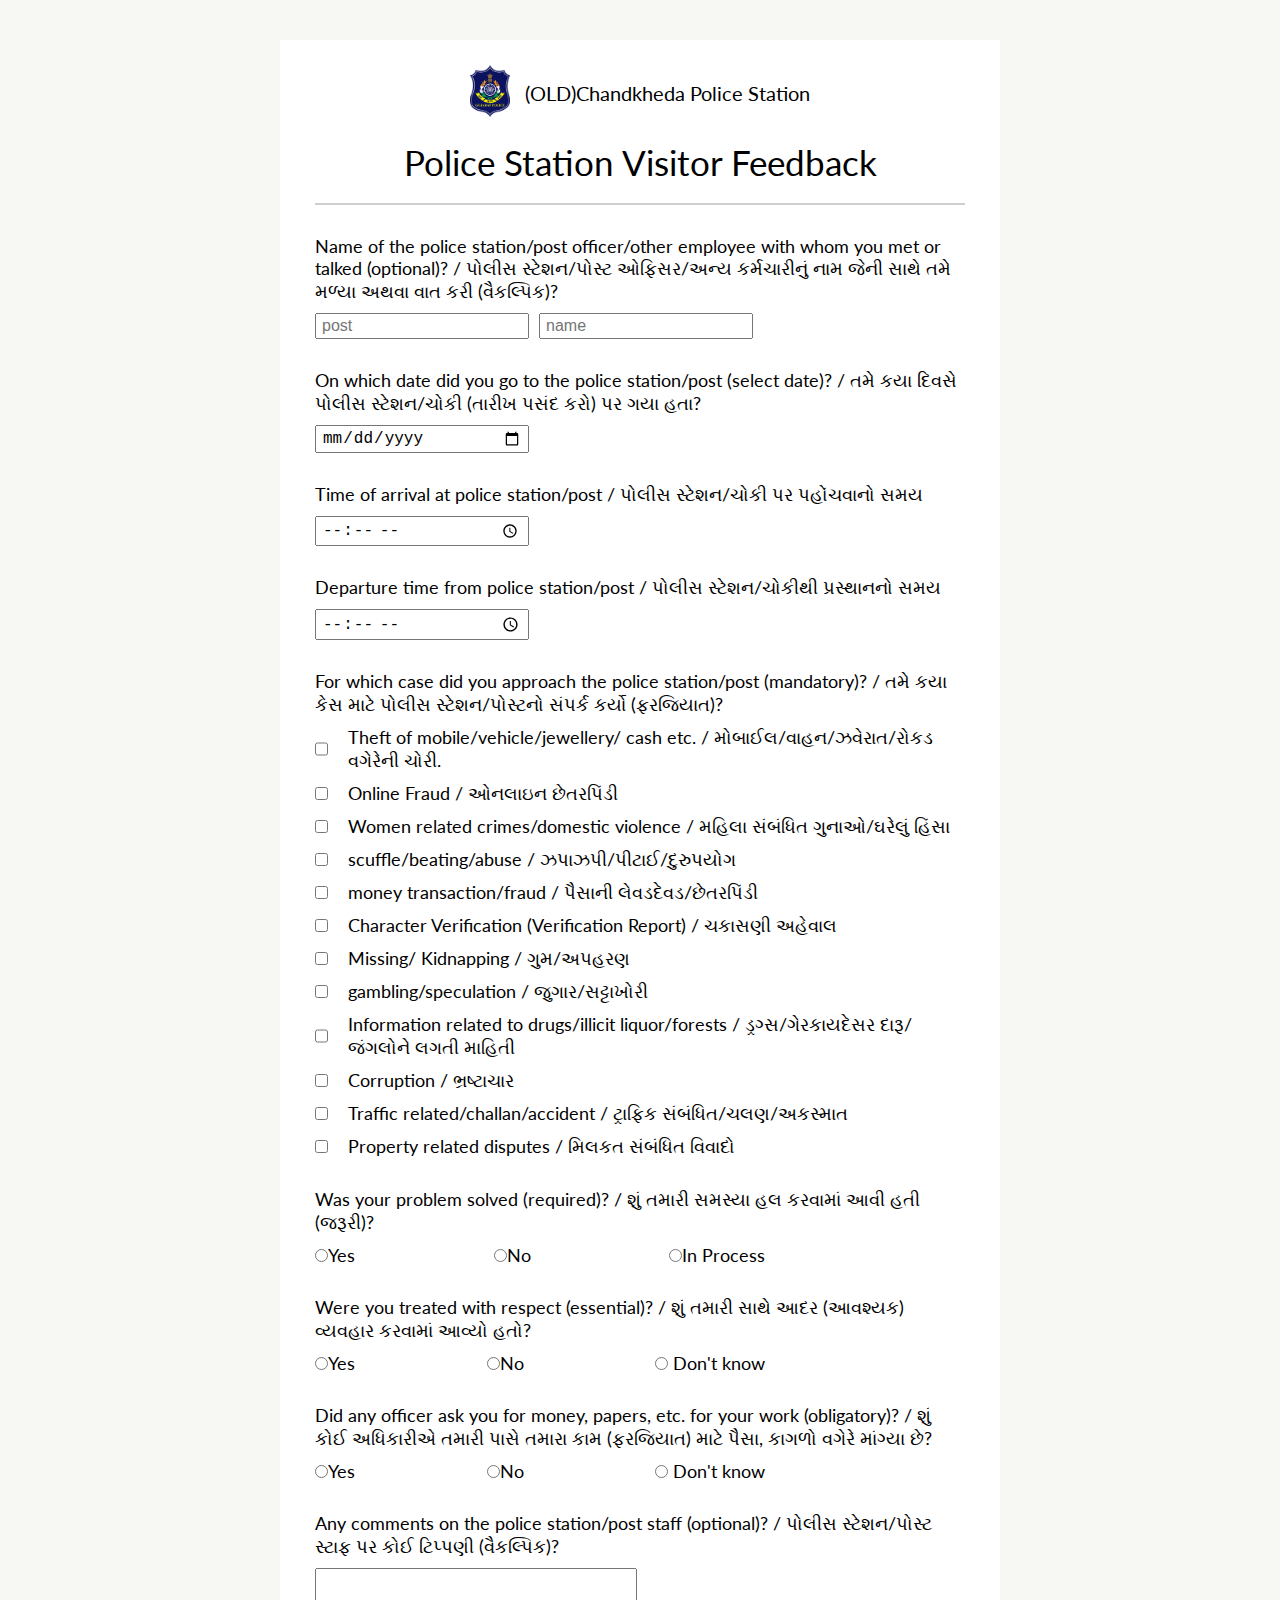
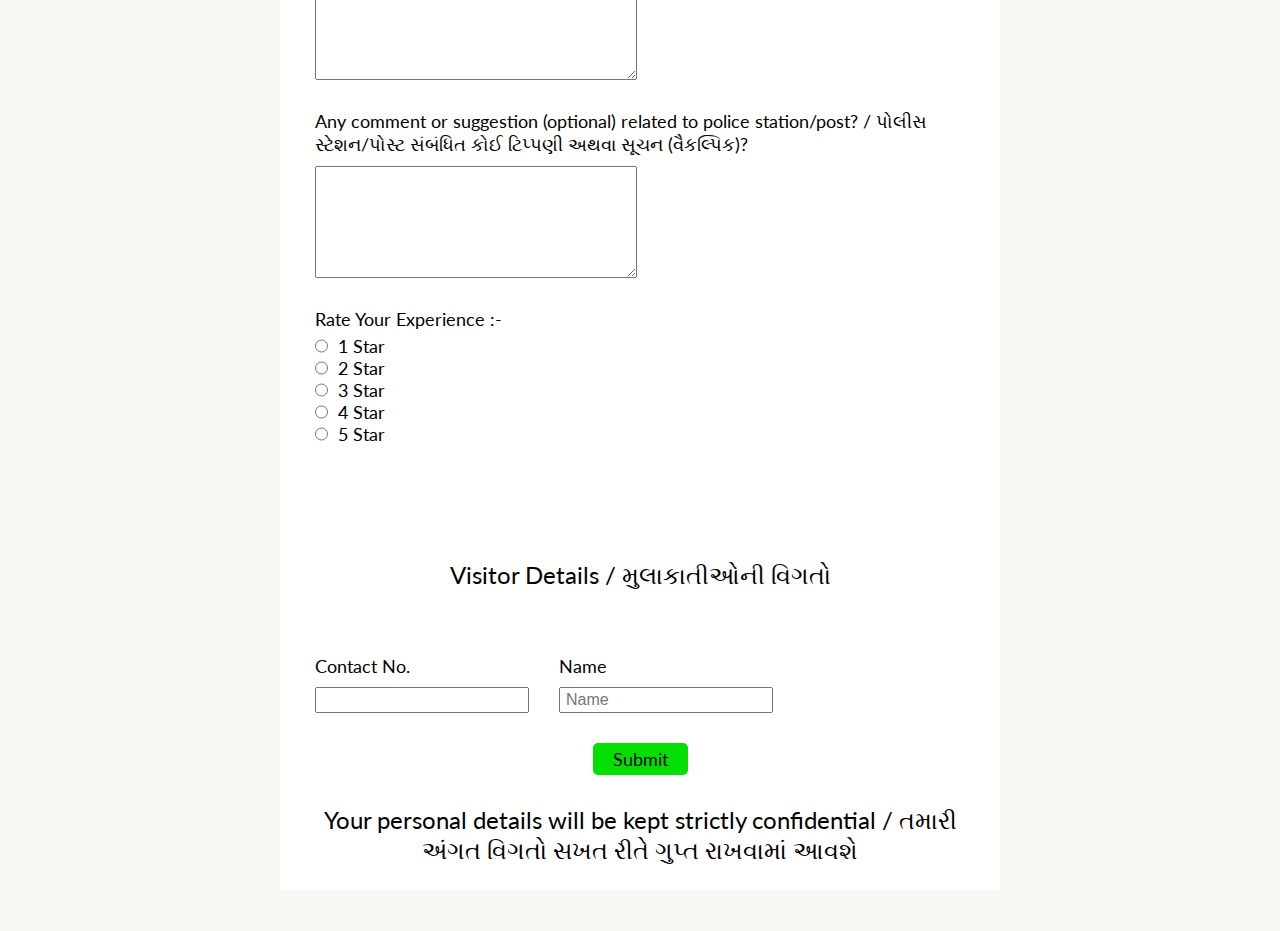
<file: feedbackform-oc.html>
<!DOCTYPE html>
<html lang="en">

<head>
    <meta charset="UTF-8">
    <meta name="viewport" content="width=device-width, initial-scale=1.0">
    <title>Document</title>
    <link rel="stylesheet" href="feedbackform.css">
</head>

<body>
    <div class="section">
        <div class="heads">
            <div class="logo"><div><img src="./assets/gujaratpolicelogo.png" alt=""></div><div>(OLD)Chandkheda Police Station</div></div>
            <div class="head">Police Station Visitor Feedback</div>
        </div>

        <form action="feedbackform-oc.php"   method="post">

            <div class="first">
                <div>Name of the police station/post officer/other employee with whom you met or talked (optional)? /
                    પોલીસ સ્ટેશન/પોસ્ટ ઓફિસર/અન્ય કર્મચારીનું નામ જેની સાથે તમે મળ્યા અથવા વાત કરી (વૈકલ્પિક)?</div>
                <div class="post-name"><input type="text" placeholder="post">
                    <input type="text" placeholder="name"  name="post">
                </div>
            </div>



            <div class="first">
                <div> On which date did you go to the police station/post (select date)? / તમે કયા દિવસે પોલીસ
                    સ્ટેશન/ચોકી (તારીખ પસંદ કરો) પર ગયા હતા?</div>
                <input type="date" name="date">
            </div>



            <div class="first">
                <div>
                    Time of arrival at police station/post /
                    પોલીસ સ્ટેશન/ચોકી પર પહોંચવાનો સમય </div><input type="time" name="time1">
            </div>


            <div class="first">
                <div> Departure time from police station/post /
                    પોલીસ સ્ટેશન/ચોકીથી પ્રસ્થાનનો સમય</div> <input type="time"  name="time2">
            </div>


            <div class="first">
                <div>For which case did you approach the police station/post (mandatory)?
                    / તમે કયા કેસ માટે પોલીસ સ્ટેશન/પોસ્ટનો સંપર્ક કર્યો (ફરજિયાત)? </div>
                <div class="check">
                    <input type="checkbox" name="checkbox1" value="Theft of mobile/vehicle/jewellery/ cash etc."> <label for="">Theft of mobile/vehicle/jewellery/ cash etc. /
                        મોબાઈલ/વાહન/ઝવેરાત/રોકડ વગેરેની ચોરી.</label>
                </div>


                <div class="check">
                    <input type="checkbox" name="checkbox2" value="Online Fraud"> <label for="">Online Fraud / ઓનલાઇન છેતરપિંડી</label>
                </div>


                <div class="check">
                    <input type="checkbox" name="checkbox3" value="Women related crimes/domestic violence"> <label for="">Women related crimes/domestic violence / મહિલા સંબંધિત
                        ગુનાઓ/ઘરેલું હિંસા</label>
                </div>


                <div class="check">
                    <input type="checkbox" name="checkbox4" value="scuffle/beating/abuse"> <label for="">scuffle/beating/abuse / ઝપાઝપી/પીટાઈ/દુરુપયોગ</label>
                </div>


                <div class="check">
                    <input type="checkbox" name="checkbox5" value="money transaction/fraud"> <label for="">money transaction/fraud / પૈસાની લેવડદેવડ/છેતરપિંડી</label>
                </div>



                <div class="check">
                    <input type="checkbox" name="checkbox6" value="haracter Verification (Verification Report)"> <label for="">Character Verification (Verification Report) / ચકાસણી અહેવાલ</label>
                </div>


                <div class="check">
                    <input type="checkbox" name="checkbox7" value="Missing/ Kidnapping"> <label for=""> Missing/ Kidnapping / ગુમ/અપહરણ</label>
                </div>


                <div class="check">
                    <input type="checkbox" name="checkbox8" value="gambling/speculation"> <label for=""> gambling/speculation / જુગાર/સટ્ટાખોરી</label>
                </div>


                <div class="check">
                    <input type="checkbox" name="checkbox9" value="Information related to drugs/illicit liquor/forests"> <label for=""> Information related to drugs/illicit liquor/forests / ડ્રગ્સ/ગેરકાયદેસર દારૂ/જંગલોને લગતી માહિતી</label>
                </div>


                <div class="check">
                    <input type="checkbox" name="checkbox10" value="Corruption"> <label for=""> Corruption / ભ્રષ્ટાચાર</label>
                </div>


                <div class="check">
                    <input type="checkbox" name="checkbox11" value="Traffic related/challan/accident"> <label for=""> Traffic related/challan/accident / ટ્રાફિક સંબંધિત/ચલણ/અકસ્માત</label>
                </div>


                <div class="check">
                    <input type="checkbox" name="checkbox12" value="Property related disputes"> <label for=""> Property related disputes / મિલકત સંબંધિત વિવાદો</label>
                </div> 


           

            </div>


            <div class="first">
                <div>Was your problem solved (required)? / શું તમારી સમસ્યા હલ કરવામાં આવી હતી (જરૂરી)?</div>
                <div class="radio">
                    <div class="radio1"><input type="radio" name="select1" value="Yes"><label for="">Yes</label></div>
                <div class="radio1"><input type="radio" name="select1" value="No"><label for="">No</label></div>   
                <div class="radio1"><input type="radio" name="select1" value="In Process"><label for="">In Process</label></div> 
            </div>
            </div>
            <div class="first"><div>Were you treated with respect (essential)? / શું તમારી સાથે આદર (આવશ્યક) વ્યવહાર કરવામાં આવ્યો હતો?</div>
            <div class="radio">
                <div class="radio1"><input type="radio" name="select2" value="Yes"><label for="">Yes</label></div>
            <div class="radio1"><input type="radio" name="select2" value="No"><label for="">No</label></div> 
            <div class="radio1"><input type="radio" name="select2" value="Don't know"><label for="">
                Don't know</label></div>   
        </div>
        </div>
            <div class="first"><div>Did any officer ask you for money, papers, etc. for your work (obligatory)? / શું કોઈ અધિકારીએ તમારી પાસે તમારા કામ (ફરજિયાત) માટે પૈસા, કાગળો વગેરે માંગ્યા છે?</div>
            <div class="radio">
                <div class="radio1"><input type="radio" name="select3" value="Yes"><label for="">Yes</label></div>
            <div class="radio1"><input type="radio" name="select3" value="No"><label for="">No</label></div> 
            <div class="radio1"><input type="radio" name="select3" value="Don't know"><label for="">
                Don't know</label></div>   
        </div>
        </div>
        <div class="first">
            <div>
                Any comments on the police station/post staff (optional)? / પોલીસ સ્ટેશન/પોસ્ટ સ્ટાફ પર કોઈ ટિપ્પણી (વૈકલ્પિક)?
            </div>
            <textarea name="textarea1" id="" cols="20" rows="20"></textarea>
        </div>
        <div class="first">
            <div>
                Any comment or suggestion (optional) related to police station/post? / પોલીસ સ્ટેશન/પોસ્ટ સંબંધિત કોઈ ટિપ્પણી અથવા સૂચન (વૈકલ્પિક)?
            </div>
            <textarea name="textarea2" id="" cols="20" rows="20"></textarea>
        </div>
        <div class=" first rate">
            Rate Your Experience :-
            <div>
               <div class="s1"><input type="radio" name="s3"> 1 Star</div> 
               <div class="s1"><input type="radio" name="s3"> 2 Star</div> 
               <div class="s1"><input type="radio" name="s3"> 3 Star</div> 
               <div class="s1"><input type="radio" name="s3"> 4 Star</div> 
               <div class="s1"><input type="radio" name="s3"> 5 Star</div> 
            </div>
        </div>


<div class="public">Visitor Details / મુલાકાતીઓની વિગતો</div>
<div class="public1"><div class="first"><div>Contact No.</div> <input type="text"  name="mobile_no" naplaceholder="Mobile"></div>
<div class="first"><div>Name</div> <input type="text" name="name" placeholder="Name"></div></div>

<div class="btn" name="submit"><button>Submit</button></div>
<div class="confi">
    Your personal details will be kept strictly confidential / તમારી અંગત વિગતો સખત રીતે ગુપ્ત રાખવામાં આવશે </div>
        </form>
    </div>
</body>

</html>
</file>
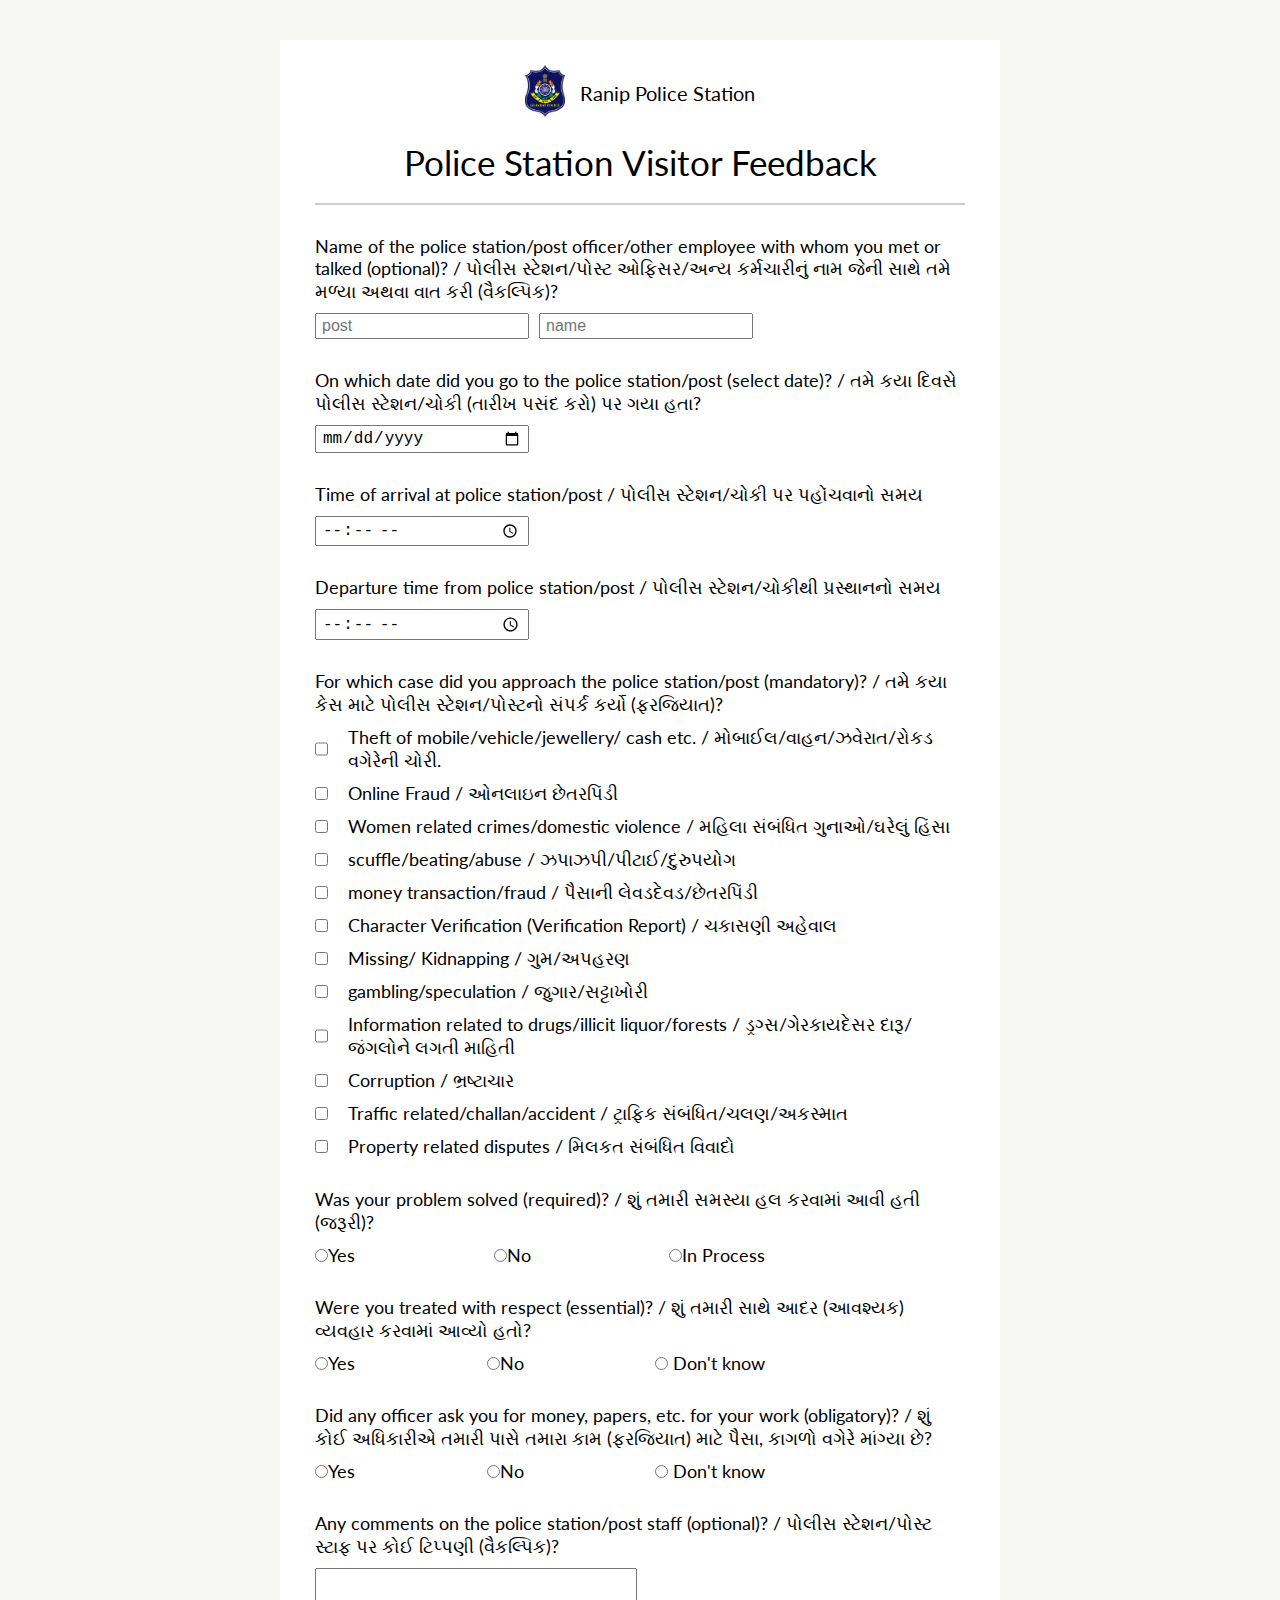
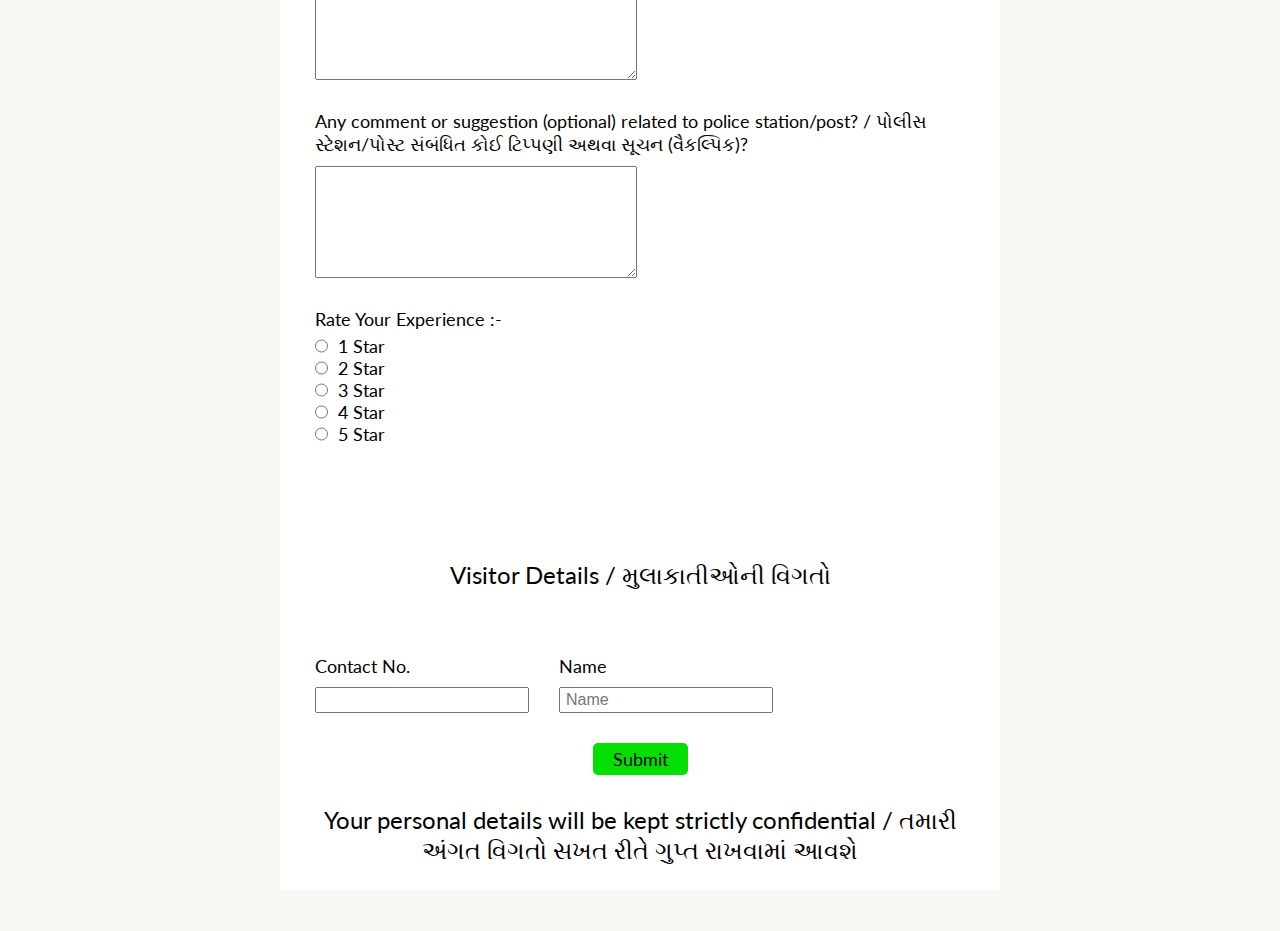
<file: feedbackform-ranip.html>
<!DOCTYPE html>
<html lang="en">

<head>
    <meta charset="UTF-8">
    <meta name="viewport" content="width=device-width, initial-scale=1.0">
    <title>Document</title>
    <link rel="stylesheet" href="feedbackform.css">
</head>

<body>
    <div class="section">
        <div class="heads">
            <div class="logo"><div><img src="./assets/gujaratpolicelogo.png" alt=""></div><div>Ranip Police Station</div></div>
            <div class="head">Police Station Visitor Feedback</div>
        </div>

        <form action="feedbackform-ranip.php"   method="post">

            <div class="first">
                <div>Name of the police station/post officer/other employee with whom you met or talked (optional)? /
                    પોલીસ સ્ટેશન/પોસ્ટ ઓફિસર/અન્ય કર્મચારીનું નામ જેની સાથે તમે મળ્યા અથવા વાત કરી (વૈકલ્પિક)?</div>
                <div class="post-name"><input type="text" placeholder="post">
                    <input type="text" placeholder="name"  name="post">
                </div>
            </div>



            <div class="first">
                <div> On which date did you go to the police station/post (select date)? / તમે કયા દિવસે પોલીસ
                    સ્ટેશન/ચોકી (તારીખ પસંદ કરો) પર ગયા હતા?</div>
                <input type="date" name="date">
            </div>



            <div class="first">
                <div>
                    Time of arrival at police station/post /
                    પોલીસ સ્ટેશન/ચોકી પર પહોંચવાનો સમય </div><input type="time" name="time1">
            </div>


            <div class="first">
                <div> Departure time from police station/post /
                    પોલીસ સ્ટેશન/ચોકીથી પ્રસ્થાનનો સમય</div> <input type="time"  name="time2">
            </div>


            <div class="first">
                <div>For which case did you approach the police station/post (mandatory)?
                    / તમે કયા કેસ માટે પોલીસ સ્ટેશન/પોસ્ટનો સંપર્ક કર્યો (ફરજિયાત)? </div>
                <div class="check">
                    <input type="checkbox" name="checkbox1" value="Theft of mobile/vehicle/jewellery/ cash etc."> <label for="">Theft of mobile/vehicle/jewellery/ cash etc. /
                        મોબાઈલ/વાહન/ઝવેરાત/રોકડ વગેરેની ચોરી.</label>
                </div>


                <div class="check">
                    <input type="checkbox" name="checkbox2" value="Online Fraud"> <label for="">Online Fraud / ઓનલાઇન છેતરપિંડી</label>
                </div>


                <div class="check">
                    <input type="checkbox" name="checkbox3" value="Women related crimes/domestic violence"> <label for="">Women related crimes/domestic violence / મહિલા સંબંધિત
                        ગુનાઓ/ઘરેલું હિંસા</label>
                </div>


                <div class="check">
                    <input type="checkbox" name="checkbox4" value="scuffle/beating/abuse"> <label for="">scuffle/beating/abuse / ઝપાઝપી/પીટાઈ/દુરુપયોગ</label>
                </div>


                <div class="check">
                    <input type="checkbox" name="checkbox5" value="money transaction/fraud"> <label for="">money transaction/fraud / પૈસાની લેવડદેવડ/છેતરપિંડી</label>
                </div>



                <div class="check">
                    <input type="checkbox" name="checkbox6" value="haracter Verification (Verification Report)"> <label for="">Character Verification (Verification Report) / ચકાસણી અહેવાલ</label>
                </div>


                <div class="check">
                    <input type="checkbox" name="checkbox7" value="Missing/ Kidnapping"> <label for=""> Missing/ Kidnapping / ગુમ/અપહરણ</label>
                </div>


                <div class="check">
                    <input type="checkbox" name="checkbox8" value="gambling/speculation"> <label for=""> gambling/speculation / જુગાર/સટ્ટાખોરી</label>
                </div>


                <div class="check">
                    <input type="checkbox" name="checkbox9" value="Information related to drugs/illicit liquor/forests"> <label for=""> Information related to drugs/illicit liquor/forests / ડ્રગ્સ/ગેરકાયદેસર દારૂ/જંગલોને લગતી માહિતી</label>
                </div>


                <div class="check">
                    <input type="checkbox" name="checkbox10" value="Corruption"> <label for=""> Corruption / ભ્રષ્ટાચાર</label>
                </div>


                <div class="check">
                    <input type="checkbox" name="checkbox11" value="Traffic related/challan/accident"> <label for=""> Traffic related/challan/accident / ટ્રાફિક સંબંધિત/ચલણ/અકસ્માત</label>
                </div>


                <div class="check">
                    <input type="checkbox" name="checkbox12" value="Property related disputes"> <label for=""> Property related disputes / મિલકત સંબંધિત વિવાદો</label>
                </div> 


           

            </div>


            <div class="first">
                <div>Was your problem solved (required)? / શું તમારી સમસ્યા હલ કરવામાં આવી હતી (જરૂરી)?</div>
                <div class="radio">
                    <div class="radio1"><input type="radio" name="select1" value="Yes"><label for="">Yes</label></div>
                <div class="radio1"><input type="radio" name="select1" value="No"><label for="">No</label></div>   
                <div class="radio1"><input type="radio" name="select1" value="In Process"><label for="">In Process</label></div> 
            </div>
            </div>
            <div class="first"><div>Were you treated with respect (essential)? / શું તમારી સાથે આદર (આવશ્યક) વ્યવહાર કરવામાં આવ્યો હતો?</div>
            <div class="radio">
                <div class="radio1"><input type="radio" name="select2" value="Yes"><label for="">Yes</label></div>
            <div class="radio1"><input type="radio" name="select2" value="No"><label for="">No</label></div> 
            <div class="radio1"><input type="radio" name="select2" value="Don't know"><label for="">
                Don't know</label></div>   
        </div>
        </div>
            <div class="first"><div>Did any officer ask you for money, papers, etc. for your work (obligatory)? / શું કોઈ અધિકારીએ તમારી પાસે તમારા કામ (ફરજિયાત) માટે પૈસા, કાગળો વગેરે માંગ્યા છે?</div>
            <div class="radio">
                <div class="radio1"><input type="radio" name="select3" value="Yes"><label for="">Yes</label></div>
            <div class="radio1"><input type="radio" name="select3" value="No"><label for="">No</label></div> 
            <div class="radio1"><input type="radio" name="select3" value="Don't know"><label for="">
                Don't know</label></div>   
        </div>
        </div>
        <div class="first">
            <div>
                Any comments on the police station/post staff (optional)? / પોલીસ સ્ટેશન/પોસ્ટ સ્ટાફ પર કોઈ ટિપ્પણી (વૈકલ્પિક)?
            </div>
            <textarea name="textarea1" id="" cols="20" rows="20"></textarea>
        </div>
        <div class="first">
            <div>
                Any comment or suggestion (optional) related to police station/post? / પોલીસ સ્ટેશન/પોસ્ટ સંબંધિત કોઈ ટિપ્પણી અથવા સૂચન (વૈકલ્પિક)?
            </div>
            <textarea name="textarea2" id="" cols="20" rows="20"></textarea>
        </div>
        <div class=" first rate">
            Rate Your Experience :-
            <div>
               <div class="s1"><input type="radio" name="s3"> 1 Star</div> 
               <div class="s1"><input type="radio" name="s3"> 2 Star</div> 
               <div class="s1"><input type="radio" name="s3"> 3 Star</div> 
               <div class="s1"><input type="radio" name="s3"> 4 Star</div> 
               <div class="s1"><input type="radio" name="s3"> 5 Star</div> 
            </div>
        </div>

<div class="public">Visitor Details / મુલાકાતીઓની વિગતો</div>
<div class="public1"><div class="first"><div>Contact No.</div> <input type="text"  name="mobile_no" naplaceholder="Mobile"></div>
<div class="first"><div>Name</div> <input type="text" name="name" placeholder="Name"></div></div>

<div class="btn" name="submit"><button>Submit</button></div>
<div class="confi">
    Your personal details will be kept strictly confidential / તમારી અંગત વિગતો સખત રીતે ગુપ્ત રાખવામાં આવશે </div>
        </form>
    </div>
</body>

</html>
</file>
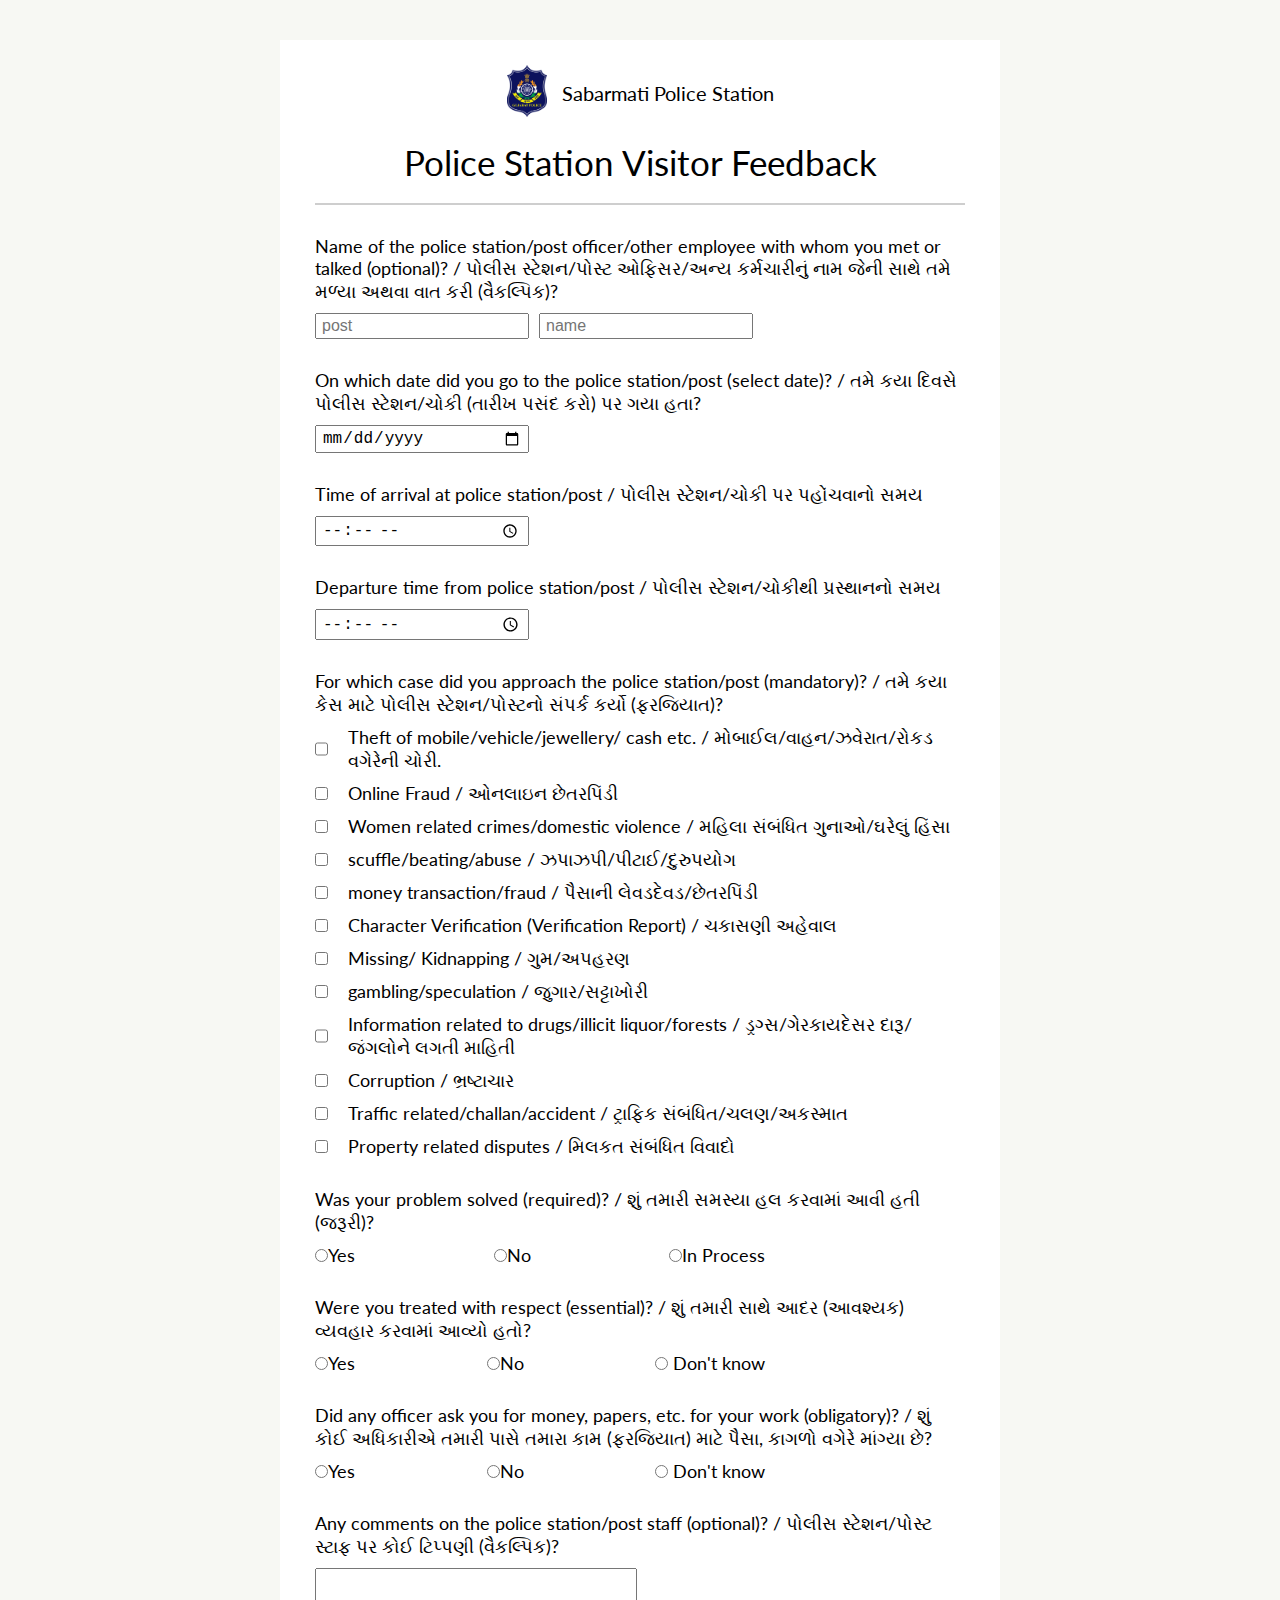
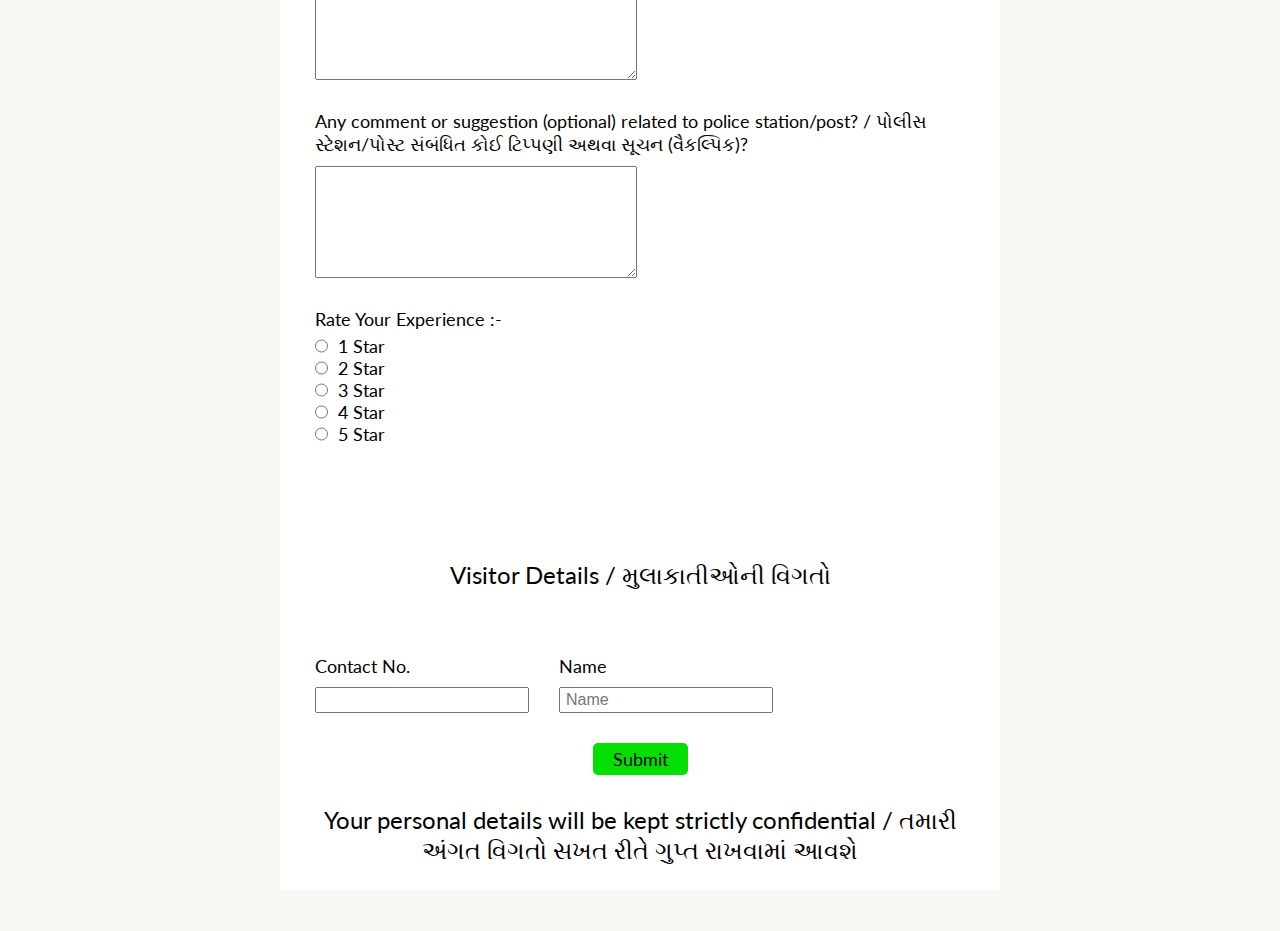
<file: feedbackform-sabarmati.html>
<!DOCTYPE html>
<html lang="en">

<head>
    <meta charset="UTF-8">
    <meta name="viewport" content="width=device-width, initial-scale=1.0">
    <title>Document</title>
    <link rel="stylesheet" href="feedbackform.css">
</head>

<body>
    <div class="section">
        <div class="heads">
            <div class="logo"><div><img src="./assets/gujaratpolicelogo.png" alt=""></div><div>Sabarmati Police Station</div></div>
            <div class="head">Police Station Visitor Feedback</div>
        </div>

        <form action="feedbackform-sabarmati.php"   method="post">

            <div class="first">
                <div>Name of the police station/post officer/other employee with whom you met or talked (optional)? /
                    પોલીસ સ્ટેશન/પોસ્ટ ઓફિસર/અન્ય કર્મચારીનું નામ જેની સાથે તમે મળ્યા અથવા વાત કરી (વૈકલ્પિક)?</div>
                <div class="post-name"><input type="text" placeholder="post">
                    <input type="text" placeholder="name"  name="post">
                </div>
            </div>



            <div class="first">
                <div> On which date did you go to the police station/post (select date)? / તમે કયા દિવસે પોલીસ
                    સ્ટેશન/ચોકી (તારીખ પસંદ કરો) પર ગયા હતા?</div>
                <input type="date" name="date">
            </div>



            <div class="first">
                <div>
                    Time of arrival at police station/post /
                    પોલીસ સ્ટેશન/ચોકી પર પહોંચવાનો સમય </div><input type="time" name="time1">
            </div>


            <div class="first">
                <div> Departure time from police station/post /
                    પોલીસ સ્ટેશન/ચોકીથી પ્રસ્થાનનો સમય</div> <input type="time"  name="time2">
            </div>


            <div class="first">
                <div>For which case did you approach the police station/post (mandatory)?
                    / તમે કયા કેસ માટે પોલીસ સ્ટેશન/પોસ્ટનો સંપર્ક કર્યો (ફરજિયાત)? </div>
                <div class="check">
                    <input type="checkbox" name="checkbox1" value="Theft of mobile/vehicle/jewellery/ cash etc."> <label for="">Theft of mobile/vehicle/jewellery/ cash etc. /
                        મોબાઈલ/વાહન/ઝવેરાત/રોકડ વગેરેની ચોરી.</label>
                </div>


                <div class="check">
                    <input type="checkbox" name="checkbox2" value="Online Fraud"> <label for="">Online Fraud / ઓનલાઇન છેતરપિંડી</label>
                </div>


                <div class="check">
                    <input type="checkbox" name="checkbox3" value="Women related crimes/domestic violence"> <label for="">Women related crimes/domestic violence / મહિલા સંબંધિત
                        ગુનાઓ/ઘરેલું હિંસા</label>
                </div>


                <div class="check">
                    <input type="checkbox" name="checkbox4" value="scuffle/beating/abuse"> <label for="">scuffle/beating/abuse / ઝપાઝપી/પીટાઈ/દુરુપયોગ</label>
                </div>


                <div class="check">
                    <input type="checkbox" name="checkbox5" value="money transaction/fraud"> <label for="">money transaction/fraud / પૈસાની લેવડદેવડ/છેતરપિંડી</label>
                </div>



                <div class="check">
                    <input type="checkbox" name="checkbox6" value="haracter Verification (Verification Report)"> <label for="">Character Verification (Verification Report) / ચકાસણી અહેવાલ</label>
                </div>


                <div class="check">
                    <input type="checkbox" name="checkbox7" value="Missing/ Kidnapping"> <label for=""> Missing/ Kidnapping / ગુમ/અપહરણ</label>
                </div>


                <div class="check">
                    <input type="checkbox" name="checkbox8" value="gambling/speculation"> <label for=""> gambling/speculation / જુગાર/સટ્ટાખોરી</label>
                </div>


                <div class="check">
                    <input type="checkbox" name="checkbox9" value="Information related to drugs/illicit liquor/forests"> <label for=""> Information related to drugs/illicit liquor/forests / ડ્રગ્સ/ગેરકાયદેસર દારૂ/જંગલોને લગતી માહિતી</label>
                </div>


                <div class="check">
                    <input type="checkbox" name="checkbox10" value="Corruption"> <label for=""> Corruption / ભ્રષ્ટાચાર</label>
                </div>


                <div class="check">
                    <input type="checkbox" name="checkbox11" value="Traffic related/challan/accident"> <label for=""> Traffic related/challan/accident / ટ્રાફિક સંબંધિત/ચલણ/અકસ્માત</label>
                </div>


                <div class="check">
                    <input type="checkbox" name="checkbox12" value="Property related disputes"> <label for=""> Property related disputes / મિલકત સંબંધિત વિવાદો</label>
                </div> 


           

            </div>


            <div class="first">
                <div>Was your problem solved (required)? / શું તમારી સમસ્યા હલ કરવામાં આવી હતી (જરૂરી)?</div>
                <div class="radio">
                    <div class="radio1"><input type="radio" name="select1" value="Yes"><label for="">Yes</label></div>
                <div class="radio1"><input type="radio" name="select1" value="No"><label for="">No</label></div>   
                <div class="radio1"><input type="radio" name="select1" value="In Process"><label for="">In Process</label></div> 
            </div>
            </div>
            <div class="first"><div>Were you treated with respect (essential)? / શું તમારી સાથે આદર (આવશ્યક) વ્યવહાર કરવામાં આવ્યો હતો?</div>
            <div class="radio">
                <div class="radio1"><input type="radio" name="select2" value="Yes"><label for="">Yes</label></div>
            <div class="radio1"><input type="radio" name="select2" value="No"><label for="">No</label></div> 
            <div class="radio1"><input type="radio" name="select2" value="Don't know"><label for="">
                Don't know</label></div>   
        </div>
        </div>
            <div class="first"><div>Did any officer ask you for money, papers, etc. for your work (obligatory)? / શું કોઈ અધિકારીએ તમારી પાસે તમારા કામ (ફરજિયાત) માટે પૈસા, કાગળો વગેરે માંગ્યા છે?</div>
            <div class="radio">
                <div class="radio1"><input type="radio" name="select3" value="Yes"><label for="">Yes</label></div>
            <div class="radio1"><input type="radio" name="select3" value="No"><label for="">No</label></div> 
            <div class="radio1"><input type="radio" name="select3" value="Don't know"><label for="">
                Don't know</label></div>   
        </div>
        </div>
        <div class="first">
            <div>
                Any comments on the police station/post staff (optional)? / પોલીસ સ્ટેશન/પોસ્ટ સ્ટાફ પર કોઈ ટિપ્પણી (વૈકલ્પિક)?
            </div>
            <textarea name="textarea1" id="" cols="20" rows="20"></textarea>
        </div>
        <div class="first">
            <div>
                Any comment or suggestion (optional) related to police station/post? / પોલીસ સ્ટેશન/પોસ્ટ સંબંધિત કોઈ ટિપ્પણી અથવા સૂચન (વૈકલ્પિક)?
            </div>
            <textarea name="textarea2" id="" cols="20" rows="20"></textarea>
        </div>
        <div class=" first rate">
            Rate Your Experience :-
            <div>
               <div class="s1"><input type="radio" name="s3"> 1 Star</div> 
               <div class="s1"><input type="radio" name="s3"> 2 Star</div> 
               <div class="s1"><input type="radio" name="s3"> 3 Star</div> 
               <div class="s1"><input type="radio" name="s3"> 4 Star</div> 
               <div class="s1"><input type="radio" name="s3"> 5 Star</div> 
            </div>
        </div>


<div class="public">Visitor Details / મુલાકાતીઓની વિગતો</div>
<div class="public1"><div class="first"><div>Contact No.</div> <input type="text"  name="mobile_no" naplaceholder="Mobile"></div>
<div class="first"><div>Name</div> <input type="text" name="name" placeholder="Name"></div></div>

<div class="btn" name="submit"><button>Submit</button></div>
<div class="confi">
    Your personal details will be kept strictly confidential / તમારી અંગત વિગતો સખત રીતે ગુપ્ત રાખવામાં આવશે </div>
        </form>
    </div>
</body>

</html>
</file>
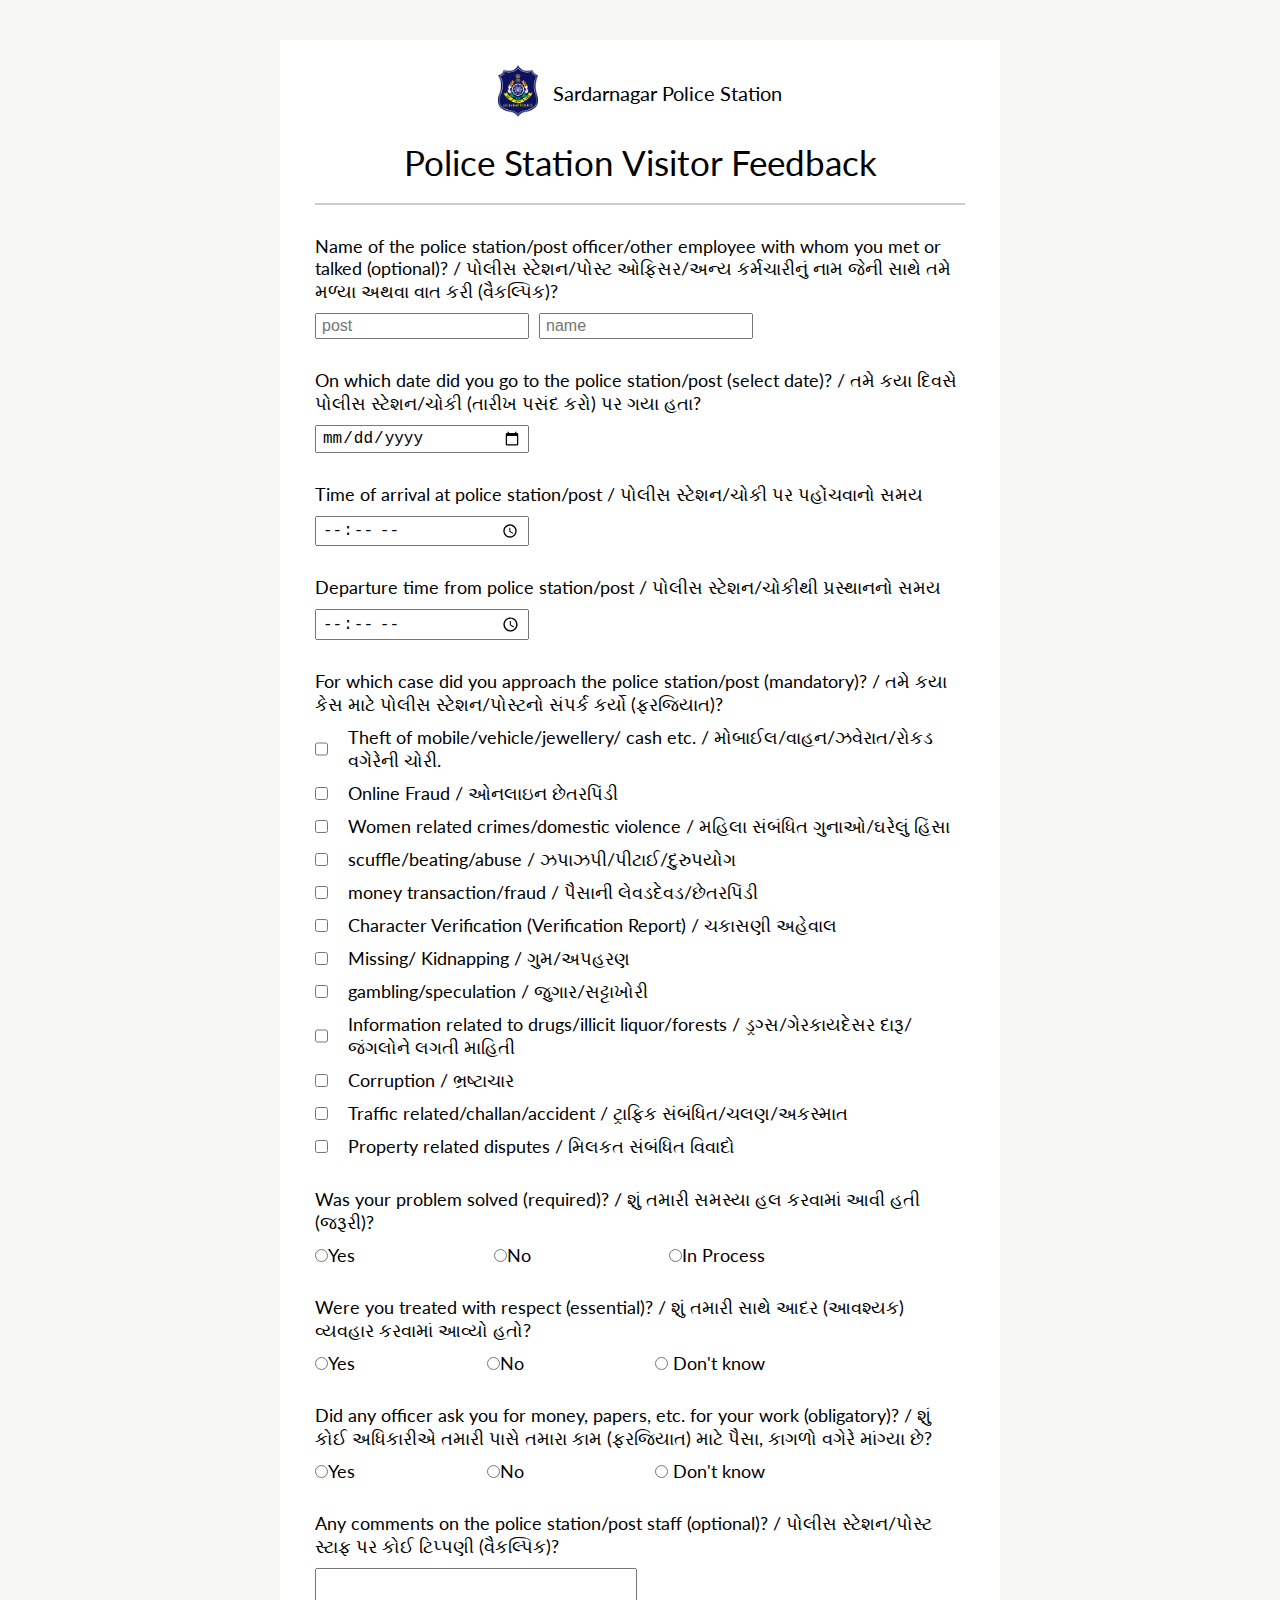
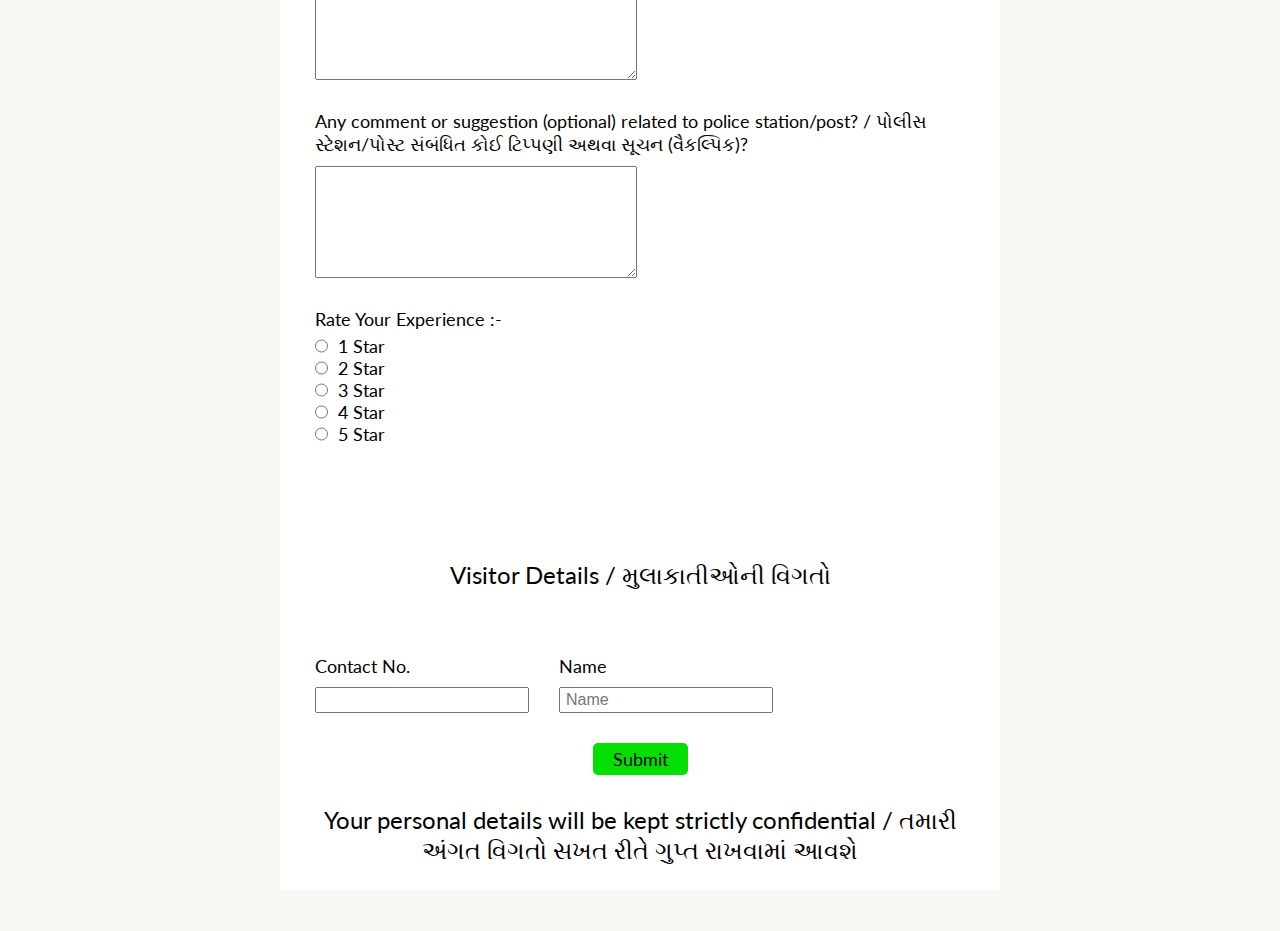
<file: feedbackform-sardarnagar.html>
<!DOCTYPE html>
<html lang="en">

<head>
    <meta charset="UTF-8">
    <meta name="viewport" content="width=device-width, initial-scale=1.0">
    <title>Document</title>
    <link rel="stylesheet" href="feedbackform.css">
</head>

<body>
    <div class="section">
        <div class="heads">
            <div class="logo"><div><img src="./assets/gujaratpolicelogo.png" alt=""></div><div>Sardarnagar Police Station</div></div>
            <div class="head">Police Station Visitor Feedback</div>
        </div>

        <form action="feedbackform-sardarnagar.php"   method="post">

            <div class="first">
                <div>Name of the police station/post officer/other employee with whom you met or talked (optional)? /
                    પોલીસ સ્ટેશન/પોસ્ટ ઓફિસર/અન્ય કર્મચારીનું નામ જેની સાથે તમે મળ્યા અથવા વાત કરી (વૈકલ્પિક)?</div>
                <div class="post-name"><input type="text" placeholder="post">
                    <input type="text" placeholder="name"  name="post">
                </div>
            </div>



            <div class="first">
                <div> On which date did you go to the police station/post (select date)? / તમે કયા દિવસે પોલીસ
                    સ્ટેશન/ચોકી (તારીખ પસંદ કરો) પર ગયા હતા?</div>
                <input type="date" name="date">
            </div>



            <div class="first">
                <div>
                    Time of arrival at police station/post /
                    પોલીસ સ્ટેશન/ચોકી પર પહોંચવાનો સમય </div><input type="time" name="time1">
            </div>


            <div class="first">
                <div> Departure time from police station/post /
                    પોલીસ સ્ટેશન/ચોકીથી પ્રસ્થાનનો સમય</div> <input type="time"  name="time2">
            </div>


            <div class="first">
                <div>For which case did you approach the police station/post (mandatory)?
                    / તમે કયા કેસ માટે પોલીસ સ્ટેશન/પોસ્ટનો સંપર્ક કર્યો (ફરજિયાત)? </div>
                <div class="check">
                    <input type="checkbox" name="checkbox1" value="Theft of mobile/vehicle/jewellery/ cash etc."> <label for="">Theft of mobile/vehicle/jewellery/ cash etc. /
                        મોબાઈલ/વાહન/ઝવેરાત/રોકડ વગેરેની ચોરી.</label>
                </div>


                <div class="check">
                    <input type="checkbox" name="checkbox2" value="Online Fraud"> <label for="">Online Fraud / ઓનલાઇન છેતરપિંડી</label>
                </div>


                <div class="check">
                    <input type="checkbox" name="checkbox3" value="Women related crimes/domestic violence"> <label for="">Women related crimes/domestic violence / મહિલા સંબંધિત
                        ગુનાઓ/ઘરેલું હિંસા</label>
                </div>


                <div class="check">
                    <input type="checkbox" name="checkbox4" value="scuffle/beating/abuse"> <label for="">scuffle/beating/abuse / ઝપાઝપી/પીટાઈ/દુરુપયોગ</label>
                </div>


                <div class="check">
                    <input type="checkbox" name="checkbox5" value="money transaction/fraud"> <label for="">money transaction/fraud / પૈસાની લેવડદેવડ/છેતરપિંડી</label>
                </div>



                <div class="check">
                    <input type="checkbox" name="checkbox6" value="haracter Verification (Verification Report)"> <label for="">Character Verification (Verification Report) / ચકાસણી અહેવાલ</label>
                </div>


                <div class="check">
                    <input type="checkbox" name="checkbox7" value="Missing/ Kidnapping"> <label for=""> Missing/ Kidnapping / ગુમ/અપહરણ</label>
                </div>


                <div class="check">
                    <input type="checkbox" name="checkbox8" value="gambling/speculation"> <label for=""> gambling/speculation / જુગાર/સટ્ટાખોરી</label>
                </div>


                <div class="check">
                    <input type="checkbox" name="checkbox9" value="Information related to drugs/illicit liquor/forests"> <label for=""> Information related to drugs/illicit liquor/forests / ડ્રગ્સ/ગેરકાયદેસર દારૂ/જંગલોને લગતી માહિતી</label>
                </div>


                <div class="check">
                    <input type="checkbox" name="checkbox10" value="Corruption"> <label for=""> Corruption / ભ્રષ્ટાચાર</label>
                </div>


                <div class="check">
                    <input type="checkbox" name="checkbox11" value="Traffic related/challan/accident"> <label for=""> Traffic related/challan/accident / ટ્રાફિક સંબંધિત/ચલણ/અકસ્માત</label>
                </div>


                <div class="check">
                    <input type="checkbox" name="checkbox12" value="Property related disputes"> <label for=""> Property related disputes / મિલકત સંબંધિત વિવાદો</label>
                </div> 


           

            </div>


            <div class="first">
                <div>Was your problem solved (required)? / શું તમારી સમસ્યા હલ કરવામાં આવી હતી (જરૂરી)?</div>
                <div class="radio">
                    <div class="radio1"><input type="radio" name="select1" value="Yes"><label for="">Yes</label></div>
                <div class="radio1"><input type="radio" name="select1" value="No"><label for="">No</label></div>   
                <div class="radio1"><input type="radio" name="select1" value="In Process"><label for="">In Process</label></div> 
            </div>
            </div>
            <div class="first"><div>Were you treated with respect (essential)? / શું તમારી સાથે આદર (આવશ્યક) વ્યવહાર કરવામાં આવ્યો હતો?</div>
            <div class="radio">
                <div class="radio1"><input type="radio" name="select2" value="Yes"><label for="">Yes</label></div>
            <div class="radio1"><input type="radio" name="select2" value="No"><label for="">No</label></div> 
            <div class="radio1"><input type="radio" name="select2" value="Don't know"><label for="">
                Don't know</label></div>   
        </div>
        </div>
            <div class="first"><div>Did any officer ask you for money, papers, etc. for your work (obligatory)? / શું કોઈ અધિકારીએ તમારી પાસે તમારા કામ (ફરજિયાત) માટે પૈસા, કાગળો વગેરે માંગ્યા છે?</div>
            <div class="radio">
                <div class="radio1"><input type="radio" name="select3" value="Yes"><label for="">Yes</label></div>
            <div class="radio1"><input type="radio" name="select3" value="No"><label for="">No</label></div> 
            <div class="radio1"><input type="radio" name="select3" value="Don't know"><label for="">
                Don't know</label></div>   
        </div>
        </div>
        <div class="first">
            <div>
                Any comments on the police station/post staff (optional)? / પોલીસ સ્ટેશન/પોસ્ટ સ્ટાફ પર કોઈ ટિપ્પણી (વૈકલ્પિક)?
            </div>
            <textarea name="textarea1" id="" cols="20" rows="20"></textarea>
        </div>
        <div class="first">
            <div>
                Any comment or suggestion (optional) related to police station/post? / પોલીસ સ્ટેશન/પોસ્ટ સંબંધિત કોઈ ટિપ્પણી અથવા સૂચન (વૈકલ્પિક)?
            </div>
            <textarea name="textarea2" id="" cols="20" rows="20"></textarea>
        </div>
        <div class=" first rate">
            Rate Your Experience :-
            <div>
               <div class="s1"><input type="radio" name="s3"> 1 Star</div> 
               <div class="s1"><input type="radio" name="s3"> 2 Star</div> 
               <div class="s1"><input type="radio" name="s3"> 3 Star</div> 
               <div class="s1"><input type="radio" name="s3"> 4 Star</div> 
               <div class="s1"><input type="radio" name="s3"> 5 Star</div> 
            </div>
        </div>

<div class="public">Visitor Details / મુલાકાતીઓની વિગતો</div>
<div class="public1"><div class="first"><div>Contact No.</div> <input type="text"  name="mobile_no" naplaceholder="Mobile"></div>
<div class="first"><div>Name</div> <input type="text" name="name" placeholder="Name"></div></div>

<div class="btn" name="submit"><button>Submit</button></div>
<div class="confi">
    Your personal details will be kept strictly confidential / તમારી અંગત વિગતો સખત રીતે ગુપ્ત રાખવામાં આવશે </div>
        </form>
    </div>
</body>

</html>
</file>
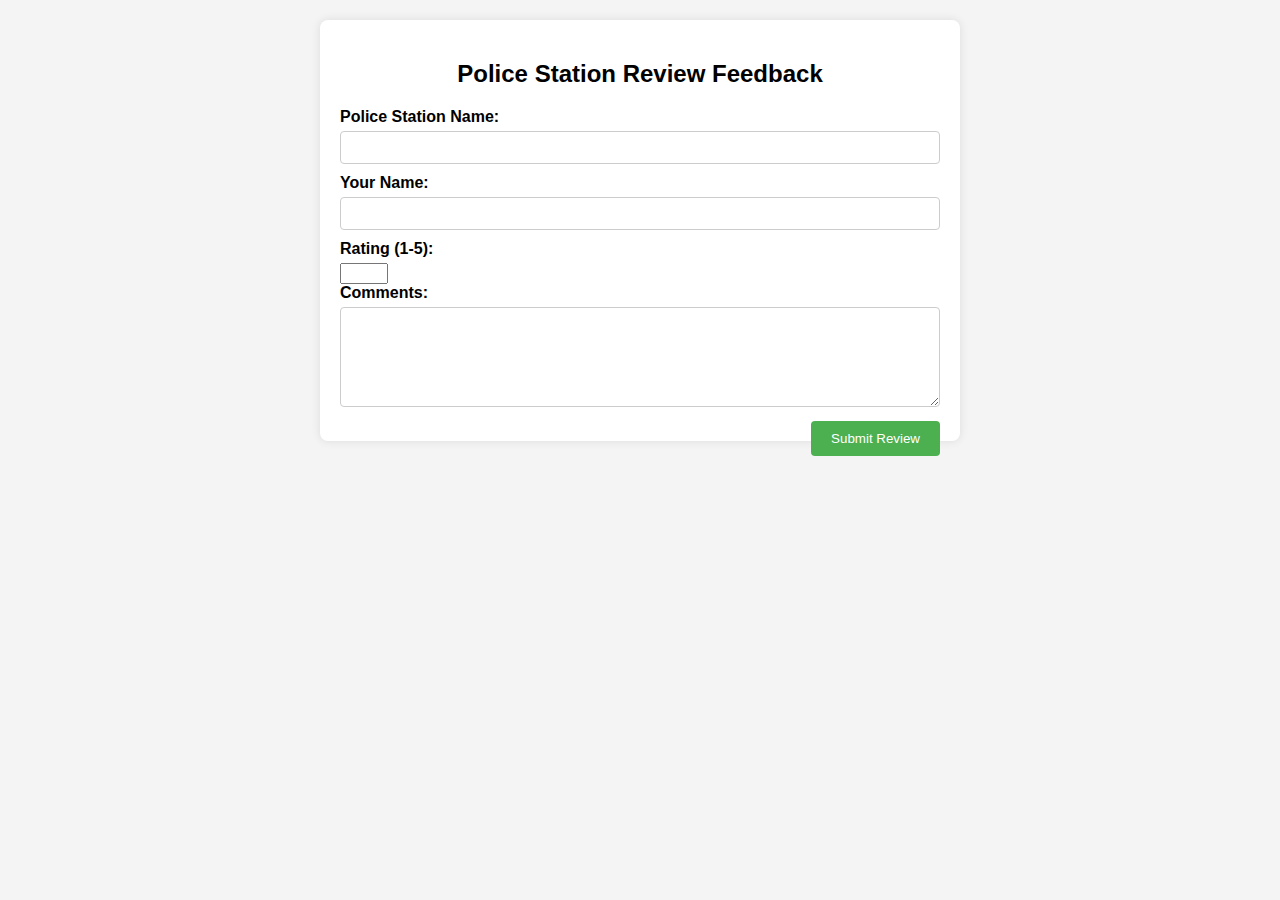
<file: form.html>
<!DOCTYPE html>
<html lang="en">
<head>
    <meta charset="UTF-8">
    <meta name="viewport" content="width=device-width, initial-scale=1.0">
    <title>Police Station Review Feedback Form</title>
    <style>
        /* Basic CSS styles */
        body {
            font-family: Arial, sans-serif;
            margin: 0;
            padding: 0;
            background-color: #f4f4f4;
        }
        .container {
            max-width: 600px;
            margin: 20px auto;
            padding: 20px;
            background-color: #fff;
            border-radius: 8px;
            box-shadow: 0 0 10px rgba(0, 0, 0, 0.1);
        }
        h2 {
            text-align: center;
            margin-bottom: 20px;
        }
        label {
            display: block;
            margin-bottom: 5px;
            font-weight: bold;
        }
        input[type="text"],
        textarea {
            width: 100%;
            padding: 8px;
            margin-bottom: 10px;
            border: 1px solid #ccc;
            border-radius: 4px;
            box-sizing: border-box;
        }
        textarea {
            height: 100px;
        }
        input[type="submit"] {
            background-color: #4CAF50;
            color: white;
            padding: 10px 20px;
            border: none;
            border-radius: 4px;
            cursor: pointer;
            float: right;
        }
        input[type="submit"]:hover {
            background-color: #45a049;
        }
    </style>
</head>
<body>
    <div class="container">
        <h2>Police Station Review Feedback</h2>
        <form action="submit_review.php" method="POST">
            <label for="station_name">Police Station Name:</label>
            <input type="text" id="station_name" name="station_name" required>

            <label for="reviewer_name">Your Name:</label>
            <input type="text" id="reviewer_name" name="reviewer_name" required>

            <label for="rating">Rating (1-5):</label>
            <input type="number" id="rating" name="rating" min="1" max="5" required>

            <label for="comments">Comments:</label>
            <textarea id="comments" name="comments"></textarea>

            <input type="submit" value="Submit Review">
        </form>
    </div>
</body>
</html>
</file>
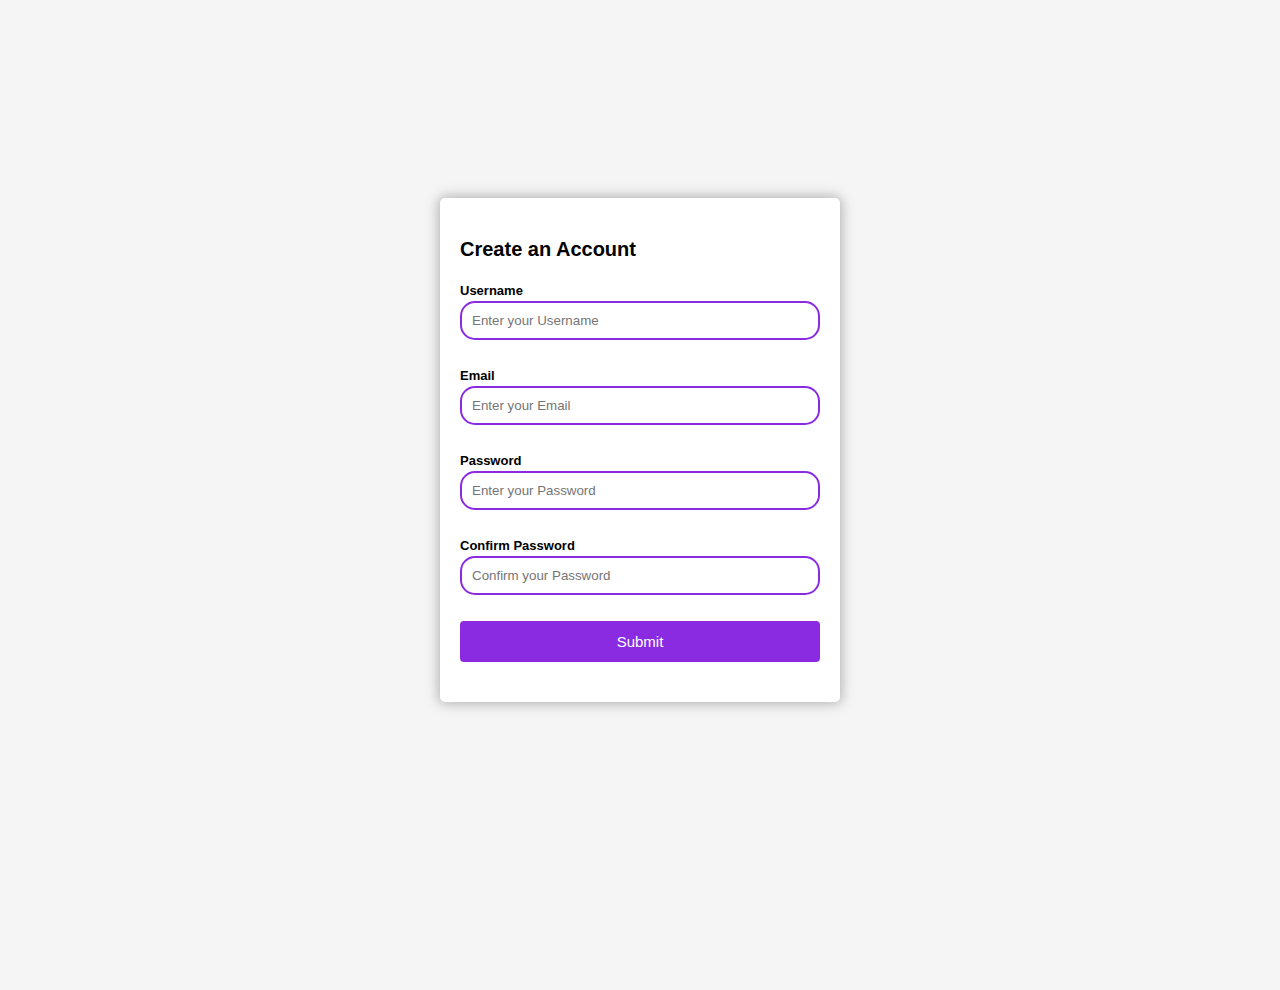
<file: login.html>
<!DOCTYPE html>
<html lang="en">

<head>
    <meta charset="UTF-8">
    <meta http-equiv="X-UA-Compatible" content="IE=edge">
    <meta name="viewport" content="width=device-width, initial-scale=1.0">
    <title>GoodBarber</title>
    <link rel="stylesheet" href="https://cdnjs.cloudflare.com/ajax/libs/font-awesome/4.7.0/css/font-awesome.min.css">
    <link rel="stylesheet" href="login.css">
</head>

<body>
    <main>
        <div class="container">
            <div class="header">
                <h2>Create an Account</h2>
            </div>
            <form class="form" id="form">
                <div class="form-control">
                    <label for="username">Username</label>
                    <input type="text" id="username" placeholder="Enter your Username">
                    <i class="fa fa-smile-o"></i>
                    <i class="fa fa-frown-o"></i>
                    <p class="errorMessage">Error Message</p>
                </div>

                <div class="form-control">
                    <label for="email">Email</label>
                    <input type="email" id="email" placeholder="Enter your Email">
                    <i class="fa fa-smile-o"></i>
                    <i class="fa fa-frown-o"></i>
                    <p class="errorMessage">Error Message</p>
                </div>

                <div class="form-control">
                    <label for="password">Password</label>
                    <input type="password" id="password" placeholder="Enter your Password">
                    <i class="fa fa-smile-o"></i>
                    <i class="fa fa-frown-o"></i>
                    <p class="errorMessage">Error Message</p>
                </div>

                <div class="form-control">
                    <label for="password2">Confirm Password</label>
                    <input type="password" id="password2" placeholder="Confirm your Password">
                    <i class="fa fa-smile-o"></i>
                    <i class="fa fa-frown-o"></i>
                    <p class="errorMessage">Error Message</p>
                </div>
             
                <button> Submit</button>
            </form>

            <div class="complete-modal">
                <h2>Successful!</h2>
            </div>

        </div>
    </main>
    <div class="animate-circles">
        <div class="red circle"></div>
        <div class="blue circle"></div>
        <div class="red circle"></div>
        <div class="circle"></div>
        <div class="orange circle"></div>
        <div class="red circle"></div>
        <div class="circle"></div>
        <div class="red circle"></div>
        <div class="blue circle"></div>
        <div class="orange circle"></div>
    </div>
    <script src="login.js"></script>
</body>

</html>
</file>
<file: style.css>
@import url('https://fonts.googleapis.com/css2?family=Cabin:ital,wght@0,400..700;1,400..700&family=Lato:ital,wght@0,100;0,300;0,400;0,700;0,900;1,100;1,300;1,400;1,700;1,900&display=swap');

*{
    margin: 0px;
    padding: 0px;
}

.title img{
    width: 100px;
    height: 100px;
}
.title{
    display: flex;
    justify-content: center;
    align-items: center;
    gap: 40px;
    padding: 40px;
    background-color: #f7f8f3;

}


.title1{
    text-align: center;
    color: #281859
}


.title1 :nth-child(1){
    font-family: "Cabin", sans-serif;
    font-size: 32px;
    font-weight: 400;
}


.title1 :nth-child(2){
    font-family: "Cabin", sans-serif;
    font-size: 18px;
    font-weight: 400;
}


.header{
    background-color: #281859;
    font-family: "Lato", sans-serif;
    font-size: 16px;
    font-weight: 400;
}


.header ul li{
    list-style: none;
    padding: 9px 10px 10px 15px;
    
}

.header ul{
    display: flex;
    flex-wrap: wrap;
}

.header ul li a{
    color: white;
    text-decoration: none;
}

/* .header ul li:hover{
    background-color: white;
} */

.header ul li a:hover{
    text-decoration: underline;
   
}

.instruction .intro{
    padding-left: 3px;
    color: white;
    background-color: #157EC2;
    font-size: 15px;
    padding: 4px 6px 4px 6px;
    font-family: "Lato", sans-serif;
    font-style: italic;
    font-size: 15px;
    font-weight: 700 ;
}
.instruction{
    padding: 10px 0px 7px 0px;
    width: 97.5vw;
    margin: auto;
    display: flex;
    flex-direction: column;
    gap: 10px;
}
.box-header{
    background-color: #281859 ;
    font-family: "Lato", sans-serif;
    font-size: 16px;
    font-weight: 700;
    padding: 10px;
    color: white;
    position: sticky;
    top: 0px;

}
.box{
    border: 3px solid #281859;
    max-height: 415px;
    font-family: "Lato", sans-serif;
    font-size: 13px;
    font-weight: 400;
    overflow: auto;
}
.cards
{
    display: flex;
    flex-wrap: wrap;
    gap: 28px;
    padding: 20px 20px;
    
}
.fir-copy{
background-color: #C9E4FF;
border: 1px solid #281859;
height: 146px;
border-radius: 10px;
padding-top: 15px;
text-align: center;
width: 137px;
margin-left: 23px;
box-shadow: 0 2px 4px 0 rgba(96, 175, 254, 0.15), 0 5px 10px 0 rgba(96, 175, 254, 0.15);
}
.fir-copy:hover{
    background-color: rgb(129, 205, 236);
    transition: background-color 1s ease-out;
    }
.fir-copy img{
    height: 50%;
    width: 50%;
}
.news-header{
    background-color: #281859 ;
    font-family: "Lato", sans-serif;
    font-size: 16px;
    font-weight: 700;
    padding: 10px;
    width: 47vw;
    color: white;
}
.news-opinion{
    display: flex;
    justify-content: space-between;
    gap: 5px;
    padding-top: 15px;
}
.news-body{
    height: 450px;
}
footer ul {
    display: flex;
    justify-content: space-around;
}
footer ul li{
    list-style: none;
    color: white;
    font-size: 16px;
    font-weight: 400;
}
footer{
    font-family: "Lato", sans-serif;
    background-color:#281859 ;
    padding: 20px;
}
@media screen and (max-width:1071px) {
    .news-header{
        width: 46vw;
    }
    @media screen and (max-width :773px) {
        .title{
            display: flex;
            flex-direction: column;
            justify-content: center;
            gap: 10px;
        }
        .news-opinion{
            display: flex;
            flex-direction: column;
            gap: 10px;
        }
        .news-header{
            width: 95vw;
        }
        
    }
    @media screen and (max-width :650px) {
        .news-header{
            width: 85vw;
        }
        .news{
            display: flex;
            flex-direction: column;
        }
        
        
    }
    
}
</file>
<file: admin.css>
@import url('https://fonts.googleapis.com/css2?family=Cabin:ital,wght@0,400..700;1,400..700&family=Lato:ital,wght@0,100;0,300;0,400;0,700;0,900;1,100;1,300;1,400;1,700;1,900&display=swap');

* {
    margin: 0px;
    padding: 0px;
}

.title img {
    width: 100px;
    height: 100px;
}

.title {
    display: flex;
    justify-content: center;
    align-items: center;
    gap: 40px;
    padding: 40px;
    background-color: #f7f8f3;

}

.title1 {
    text-align: center;
    color: #281859;
}


.title1 :nth-child(1) {
    font-family: "Cabin", sans-serif;
    font-size: 32px;
    font-weight: 400;
}


.title1 :nth-child(2) {
    font-family: "Cabin", sans-serif;
    font-size: 18px;
    font-weight: 400;
}
.header{
    background-color: #281859;
    font-family: "Lato", sans-serif;
    font-size: 16px;
    font-weight: 400;
    display: flex;
    align-items: center;
    justify-content: space-between;
    padding-right: 15px;

}
.header-admin{
    display: flex;
    flex-direction: column;
    flex-wrap: wrap;

}


.header ul li{
    list-style: none;
    padding: 9px 10px 10px 15px;
    
}

.header ul{
    display: flex;
    flex-wrap: wrap;
}

.header ul li a{
    color: white;
    text-decoration: none;
}

/* .header ul li:hover{
    background-color: white;
} */

.header ul li a:hover{
    text-decoration: underline;
   
}
.logout button{
    padding: 5px 10px 5px 10px;
    font-family: "Lato", sans-serif;
    font-size: 16px;
    font-weight: 400;
    background-color: #5434b5 ;
    color: white;
    border: 2px solid black;
    border-radius: 5px;
}

.logout button a{
    text-decoration: none;
    color: white;
}


.logout button:hover{
    background-color: #472a9e ;
    transition: background-color 1s ease-out;
    text-decoration: underline;
}




@media screen and (max-width :773px) {
    .title {
        display: flex;
        flex-direction: column;
        justify-content: center;
        gap: 10px;
        background-color: #f7f8f3;
    }
}

body {
    background-color: #f7f8f3;
}

.admin-head {
    padding: 64px 0px 152px;
    background-color: #624bff;
    position: relative;
}

.row {
    display: flex;
    justify-content: center;
}

.admin-cards {
    position: absolute;
    margin-top: -140px;
    padding: 40px;
    display: flex;
    justify-content: center;
    gap: 40px;
    flex-wrap: wrap;
}

.card1 {
    display: flex;
    flex-direction: column;
    font-family: "Lato", sans-serif;
    box-shadow: 0 2px 4px rgba(0, 0, 20, .08), 0 1px 2px rgba(0, 0, 20, .08);
    border: 0;
    border-radius: 0.5rem;
    width: 253.1px;
    height: 169.7px;
    padding: 20px;
    justify-content: center;
    gap: 20px;
    text-align: center;
    background-color: white;
}

.card1:hover {
    background-color: aliceblue;
    transition: background-color 1s ease-out;
    cursor: pointer;
}

.card1 :first-child {
    font-size: 18px;
    font-weight: 500;
    display: flex;
    flex-direction: column-reverse;
    gap: 10px;
    justify-content: center;
    align-items: center;
}

.card1 :nth-child(2) {
    font-size: 36px;
    font-weight: 700;
}

.card1 div img {
    width: 30px;
}

.section {
    margin-top: 150px;
    padding: 0px 40px 40px 40px;

}
td a{
    text-decoration: none;
    color: black;
}
a:hover{
    color: blue;
}

td:hover {
    color: blue;
    transition: background-color 1s ease-out;
    cursor: pointer;
}

.rating {
    unicode-bidi: bidi-override;
    direction: ltr;
  }
  
  .star {
    display: inline-block;
    font-size: 25px;
    color: gold;
  }
table {
    width: 100%;
}

td {

    background-color: white;
    padding: 12px 24px;

}

th {

    background-color: rgb(244, 244, 244);
    font-size: 16px;
    padding: 12px 24px;
    text-align: left;

}

table {
    box-shadow: 0 2px 4px rgba(0, 0, 20, .08), 0 1px 2px rgba(0, 0, 20, .08);
    font-family: "Lato", sans-serif;
    border-collapse: collapse;
    border: 2px solid rgb(230, 230, 230);

}

tr {
    border-bottom: 2px solid rgb(230, 230, 230);
}

.section-card-head {
    font-size: 18px;
    font-weight: 500;
}

tr td div {
    font-size: 15px;
    font-weight: 500;
}

footer ul {
    display: flex;
    justify-content: space-around;
}

footer ul li {
    list-style: none;
    color: white;
    font-size: 16px;
    font-weight: 400;
}

footer {
    font-family: "Lato", sans-serif;
    background-color: #281859;
    padding: 20px;
}

@media screen and (max-width:706px) {
    .section {
        margin-top: 402px;

        padding: 0px 20px 20px 20px;
        overflow: auto;
    }
}

@media screen and (max-width:374px) {
    .card1 {
        display: flex;
        flex-direction: column;
        font-family: "Lato", sans-serif;
        box-shadow: 0 2px 4px rgba(0, 0, 20, .08), 0 1px 2px rgba(0, 0, 20, .08);
        border: 0;
        border-radius: 0.5rem;
        width: 150.1px;
        height: 142.7px;
        padding: 20px;
        justify-content: center;
        gap: 20px;
        text-align: center;
        background-color: white;
    }

    .section {
        margin-top: 343px;
        padding: 0px 10px 10px 10px;
        overflow: auto;
    }

}
</file>
<file: feedback.css>
@import url('https://fonts.googleapis.com/css2?family=Cabin:ital,wght@0,400..700;1,400..700&family=Lato:ital,wght@0,100;0,300;0,400;0,700;0,900;1,100;1,300;1,400;1,700;1,900&display=swap');



*{
    margin: 0;
    padding: 0;
}


.title img {
    width: 100px;
    height: 100px;
}

.title {
    display: flex;
    justify-content: center;
    align-items: center;
    gap: 40px;
    padding: 40px;
    background-color: #f7f8f3;
}

.title1 {
    text-align: center;
    color: #281859
}


.title1 :nth-child(1) {
    font-family: "Cabin", sans-serif;
    font-size: 32px;
    font-weight: 400;
}




.title1 :nth-child(2) {
    font-family: "Cabin", sans-serif;
    font-size: 18px;
    font-weight: 400;
}


.header {
    background-color: #281859;
    font-family: "Lato", sans-serif;
    font-size: 16px;
    font-weight: 400;
}

.instruction {
    padding: 10px 0px 7px 0px;
    width: 97.5vw;
    margin: auto;
    display: flex;
    flex-direction: column;
    gap: 10px;
}


.instruction .intro {
    padding-left: 3px;
    color: white;
    background-color: #157EC2;
    font-size: 15px;
    padding: 4px 6px 4px 6px;
    font-family: "Lato", sans-serif;
    font-style: italic;
    font-size: 15px;
    font-weight: 700;
}


.box-header {
    background-color: #281859;
    font-family: "Lato", sans-serif;
    font-size: 16px;
    font-weight: 700;
    padding: 10px;
    color: white;
    position: sticky;
    top: 0px;
    margin-top: 10px 0px;

}


.header ul li {
    list-style: none;
    padding: 9px 10px 10px 15px;

}

.header ul {
    display: flex;
    flex-wrap: wrap;
}

.header ul li a {
    color: white;
    text-decoration: none;
}

/* .header ul li:hover{
    background-color: white;
} */

.header ul li a:hover{
    text-decoration: underline;
}



.box {
    border: 3px solid #281859;
    max-height: 415px;
    font-family: "Lato", sans-serif;
    font-size: 13px;
    font-weight: 400;
    overflow: auto;
    background-color: #f7f8f3;
}

.cards {
    display: flex;
    flex-wrap: wrap;
    gap: 28px;
    padding: 20px 20px;
    /* flex-direction: column; */
   
}





.card {
    display: flex;
    justify-content: space-between;
    align-items: center;
    padding: 20px;
    border-radius: 10px;
    box-shadow: 0 4px 8px rgba(0, 0, 0, 0.1);
    background-color: white;
    width: 600px;
    margin: 20px;  
    gap: 25px;     
  }
  .info-direct{
    display: flex;
    gap: 10px;
  }
  

  .card img{
     width: 100px;
     height: 100px;
  }



  .info {
    flex: 1;
  }
  
  .direction {
    display: flex;
    align-items: center;
  }
  
  .direction img {
    width: 30px;
    height: 30px;
    margin-right: 10px;
  }
  
  .direction-button {
    padding: 10px 20px;
    border: none;
    border-radius: 5px;
    background-color: #007bff;
    color: #fff;
    cursor: pointer;
    transition: background-color 0.3s;
    text-decoration: none;
  }
  
  .direction-button:hover {
    background-color: #0056b3;
  }
  

  .qr{
    display: flex;
    flex-direction: column;
    justify-content: center;
    align-items: center;
  }




  .news-header {
    background-color: #281859;
    font-family: "Lato", sans-serif;
    font-size: 16px;
    font-weight: 700;
    padding: 10px;
    width: 47vw;
    color: white;
}

.news-opinion {
    display: flex;
    justify-content: space-between;
    gap: 5px;
    padding-top: 15px;
}

.news-body {
    height: 450px;
}

footer ul {
    display: flex;
    justify-content: space-around;
}

footer ul li {
    list-style: none;
    color: white;
    font-size: 16px;
    font-weight: 400;
}

footer {
    font-family: "Lato", sans-serif;
    background-color: #281859;
    padding: 20px;
}

@media screen and (max-width:1469px) {
    .cards {
        display: flex;
        justify-content: center;
        flex-wrap: wrap;
        gap: 28px;
        padding: 20px 20px;
        /* flex-direction: column; */
       
    }
    
}

@media screen and (max-width:1071px) {
    .news-header {
        width: 46vw;
    }

    @media screen and (max-width :773px) {
        .title {
            display: flex;
            flex-direction: column;
            justify-content: center;
            gap: 10px;
        }

        .news-opinion {
            display: flex;
            flex-direction: column;
            gap: 10px;
        }

        .news-header {
            width: 95vw;
        }


    }

    @media screen and (max-width :650px) {
        .news-header {
            width: 85vw;
        }

        .news {
            display: flex;
            flex-direction: column;
        }
        .info-direct{
            display: flex;
            flex-direction: column;
        }
        .arrow{
            display: none;

        }
        .info {
            flex: 1;
            display: flex;
            flex-direction: column;
            gap: 3px;
        }


    }

}
@media screen and (max-width:488px) {
    .card{
        margin: 7px;

    }
    
}
</file>
<file: feedbackform.css>
@import url('https://fonts.googleapis.com/css2?family=Cabin:ital,wght@0,400..700;1,400..700&family=Lato:ital,wght@0,100;0,300;0,400;0,700;0,900;1,100;1,300;1,400;1,700;1,900&display=swap');

* {
    margin: 0px;
    padding: 0px;
}


.logo img{
    width: 40px;
}
.logo{
    display: flex;
    align-items: center;
    justify-content: center;
    gap: 15px;
    font-size: 20px;
}
.head{
    display: flex;
    justify-content: center;
    text-align: center;
    font-size: 35px;
    padding-bottom: 20px;
}
.heads{
    display: flex;
    flex-direction: column;
    gap: 20px;
    border-bottom: 2px solid rgb(206, 206, 206);
}
.section{
    width: 650px;
    font-family: "Lato", sans-serif;
    background-color: white;
    margin: auto;
    padding: 25px 35px;
    margin-bottom: 40px;
    margin-top: 40px;

}
form{
    padding-top: 30px;
    display: flex;
    flex-direction: column;
    gap: 30px;
    font-family: "Lato", sans-serif;
    font-size: 18px;
    font-weight: 400;
}
body{
    background-color:#f7f8f3 ;
}
.post-name{
    display: flex;
    gap: 10px;
}
input{
    font-size: 16px;
    padding: 2px 5px;
}
.first{
    display: flex;
    flex-direction: column;
    gap: 10px;
}
input[type=date]{
    width: 200px;
}
input[type=time]{
    width: 200px;
}
input[type=text]{
    width: 200px;
}
.check{
    display: flex;
    gap: 20px;
}
.radio{
    display: flex;
    justify-content: space-between;
    padding-right: 200px;
}
.radio1{
    gap: 20px;
}
textarea{
    width: 300px;
    height: 90px;
    padding: 10px;
}
.public{
    padding-top: 50px;
    height: 100px;
    display: flex;
    justify-content: center;
    align-items: center;
    font-size: 24px;
}
.public1{
    display: flex;
    flex-wrap: wrap;
    gap: 30px;
}
.btn button{
    font-size: 18px;
    font-family: "Lato", sans-serif;
    padding: 5px 20px;
    border-radius: 5px;
    border: none;
    background-color: rgb(3, 223, 3);
}
.btn{
    display: flex;
    justify-content: center;
    align-items: center;
}
.btn button:hover{

    background-color: rgb(2, 160, 2);
    transition: background-color 2s ease-out;
}
.confi{
    display: flex;
    justify-content: cenetr;
    text-align: center;
    font-size: 24px;
}
.rate {
    display: flex;
    flex-direction: column;
    gap: 5px;
}
.s1{
    display: flex;
    gap: 10px;
}
@media screen and (max-width :773px) {

    .section{
        width: 600px;
        font-family: "Lato", sans-serif;
        background-color: white;
        margin: auto;
        padding: 25px 35px;
        margin-bottom: 40px;
        margin-top: 40px;
    
    }
}
@media screen and (max-width :693px) {

    .section{
        width: 500px;
        font-family: "Lato", sans-serif;
        background-color: white;
        margin: auto;
        padding: 25px 35px;
        margin-bottom: 40px;
        margin-top: 40px;
    
    }
}
@media screen and (max-width :586px) {

    .section{
        width: auto;
        font-family: "Lato", sans-serif;
        background-color: white;
        margin: auto;
        padding: 25px 35px;

        input[type=text]{
            width: 150px;
        }
    
    }
}
@media screen and (max-width : 500px) {
    .post-name{
        display: flex;
        flex-direction: column;
        gap: 10px;
    }
    .radio{
        display: flex;
        flex-direction: column;
        gap: 10px;
    }
    textarea{
        width: 200px;
        height: 40px;
        padding: 10px;
    }
    
}
@media screen and (max-width:366px) {
    .logo{
        display: flex;
        flex-direction: column;
    }
    
}
@media screen and (max-width : 325px) {
    textarea{
        width: 100px;
        height: 40px;
        padding: 10px;
    }
    
}
</file>
<file: login.css>
* {
    box-sizing: border-box;
}

body {
    font-family: Arial, Helvetica, sans-serif;
    margin: 0;
    padding: 0;
    background-color: whitesmoke;
    height: 100vh;

}

nav {
    display: flex;
    flex-wrap: wrap;
    position: sticky;
    top: 0%;
    justify-content: space-between;
    align-items: center;
    z-index: 999;
    background-color: #1c2a39;
    font-family: Arial, Helvetica, sans-serif;
  }
  #logo {
    margin: 40px 35px;
  }
  
  #logo img {
    filter: invert(150%);
    height: 58px;
    margin: -23px -13px;
  }

h2,
p {
    margin: 0;
}

main {
    display: flex;
    justify-content: center;
    align-items: center;
    height: 100vh;
}

.container {
    background-color: #fff;
    padding: 40px 20px;
    border-radius: 5px;
    width: 400px;
    max-width: 100%;
    box-shadow: 0 0 10px 1px rgba(61, 61, 61, 0.19), 0 0 15px 1px rgba(63, 63, 63, 0.23);
}

.container.complete {
    visibility: hidden;
}

.container .header {
    padding-bottom: 20px;
}

h2 {
    font-size: 20px;
}

.form-control {
    margin-bottom: 10px;
    position: relative;
}

.form-control label {
    font-weight: bold;
    font-size: 13px;
}

.form-control input {
    margin-top: 2px;
    display: block;
    width: 100%;
    padding: 10px;
    border-radius: 15px;
    border: 2px solid blueviolet;
    font-family: inherit;
}

.form-control i {
    position: absolute;
    top: 29px;
    right: 10px;
    font-size: 24px;
    visibility: hidden;
}

.form-control input:focus {
    outline: none;
}

.form-control.success input {
    border: 2px solid green;
}

.form-control.success .fa-smile-o {
    color: green;
    visibility: visible;
}


/* Animation code to move form fields */
@keyframes inputMove {
    0% {
        transform: translateX(5px);
    }
    25% {
        transform: translateX(-5px);
    }
    50% {
        transform: translateX(5px);
    }
    75% {
        transform: translateX(-5px);
    }
    100% {
        transform: translateX(0px);
    }
}

/* Adding the animation properties to the error CSS selector */
.form-control.error input {
    border: 2px solid red;
    animation-name: inputMove;
    animation-duration: .5s;
    /* animation-iteration-count: 3; */
}

.form-control.error .fa-frown-o {
    color: red;
    visibility: visible;
}

.container.complete .fa {
    visibility: hidden;
}


/* .container.error {
    animation-name: inputMove;
    animation-duration: .5s;
} */

.form-control .errorMessage {
    visibility: hidden;
    margin: 2px 0 12px 0;
    font-weight: bold;
    font-size: 11px;
}

.form-control.error .errorMessage {
    visibility: visible;
    color: red;
}

button {
    font-family: inherit;
    width: 100%;
    padding: 10px;
    background-color: blueviolet;
    color: #fff;
    font-size: 15px;
    border-radius: 4px;
    border: 2px solid blueviolet;
    cursor: pointer;
    transition: all .5s ease-in-out;
}

button:focus {
    outline: none;
}

button:hover {
    color: blueviolet;
    border: 2px solid blueviolet;
    background: transparent;
}

.complete-modal {
    visibility: hidden;
    position: fixed;
    top: 45%;
    left: 41%;
    background-color: #fff;
    padding: 40px 20px;
    border-radius: 5px;
    width: 300px;
    max-width: 100%;
    box-shadow: 0 0 10px 1px rgba(61, 61, 61, 0.19), 0 0 15px 1px rgba(63, 63, 63, 0.23);
    color: green;
    text-align: center;
}

.container.complete .complete-modal {
    visibility: visible;
}

/* Animation code to move bubbles up */
@keyframes animCircle {
    0% {
        transform: translateY(0);
        opacity: 0;
    }
    50% {
        opacity: 1;
    }
    75% {
        opacity: 1;
    }
    100% {
        transform: translateY(-100vh);
        opacity: 0;
    }
}

.animate-circles {
    width: 100%;
    display: flex;
    justify-content: space-around;
    position: absolute;
    bottom: -10vh;
    z-index: -1;
    visibility: hidden;
}

.animate-circles.complete {
    visibility: visible;
}


.animate-circles div {
    animation: animCircle 7s infinite linear;
}

.animate-circles div:nth-child(1) {
    animation-delay: 5s;
}

.animate-circles div:nth-child(3) {
    animation-delay: 2s;
}

.animate-circles div:nth-child(7) {
    animation-delay: 6s;
}

.animate-circles div:nth-child(5) {
    animation-delay: 4s;
}

.animate-circles div:nth-child(9) {
    animation-delay: 4s;
}

.animate-circles div:nth-child(8) {
    animation-delay: 2s;
}

.animate-circles .circle {
    background-color: lawngreen;
    height: 40px;
    width: 40px;
    border-radius: 50%;
}

.animate-circles .red {
    background-color: red;
    height: 30px;
    width: 30px;
}

.animate-circles .blue {
    background-color: blue;
    height: 20px;
    width: 20px;
}

.animate-circles .orange {
    background-color: orange;
    height: 40px;
    width: 40px;
}
</file>
